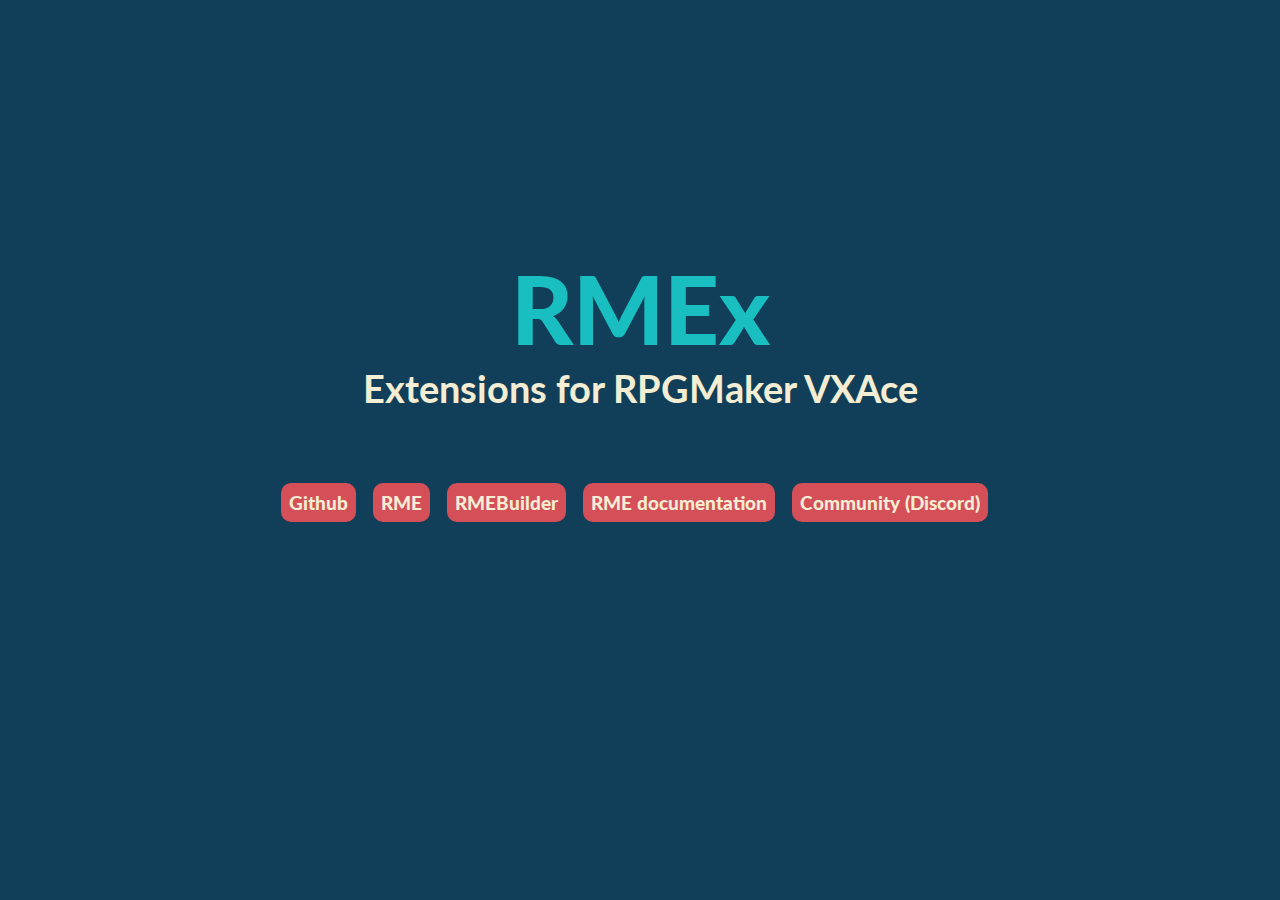
<file: index.html>
<!DOCTYPE html>
<html>
  <head>
    <meta charset="utf-8" />
    <link href='https://fonts.googleapis.com/css?family=Lato:400,700,900,400italic,700italic,900italic&subset=latin,latin-ext' rel='stylesheet' type='text/css'>
    <link rel="stylesheet" href="style.css" />
    <title>RMEx</title>
  </head>
  <body>
    <div class="container">
      <div>
        <h1>RMEx</h1>
        <h2>Extensions for RPGMaker VXAce</h2>
        <ul>
          <li><a href="https://github.com/RMEx">Github</a></li>
          <!--<li><a href="https://www.youtube.com/c/RMEx">Youtube</a></li>-->
          <li><a href="https://github.com/RMEx/RME/wiki">RME</a></li>
          <li><a href="RMEBuilder/">RMEBuilder</a></li>
          <li><a href="RMEDoc/">RME documentation</a></li>
          <li><a href="https://discord.gg/yRUZcdQ">Community (Discord)</a></li>
        </ul>
      </div>
    </div>
  </body>
</html>
</file>
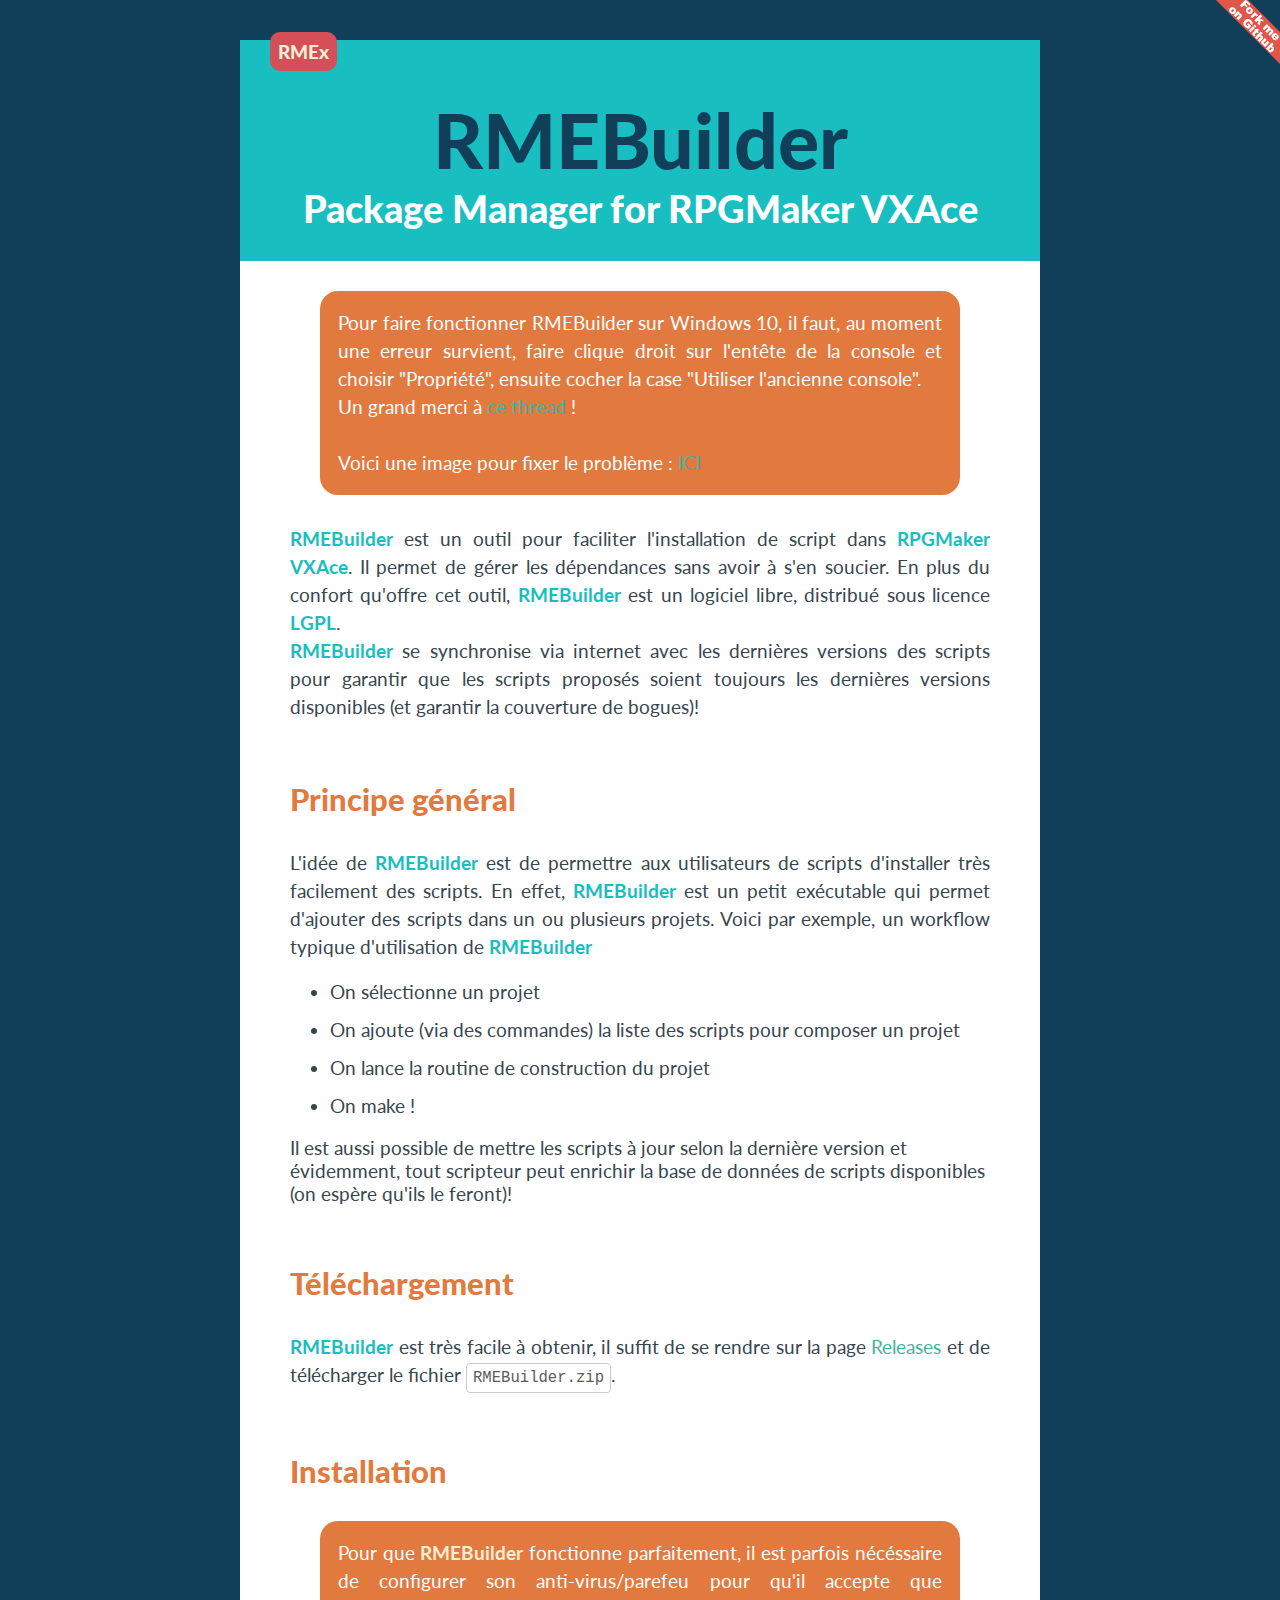
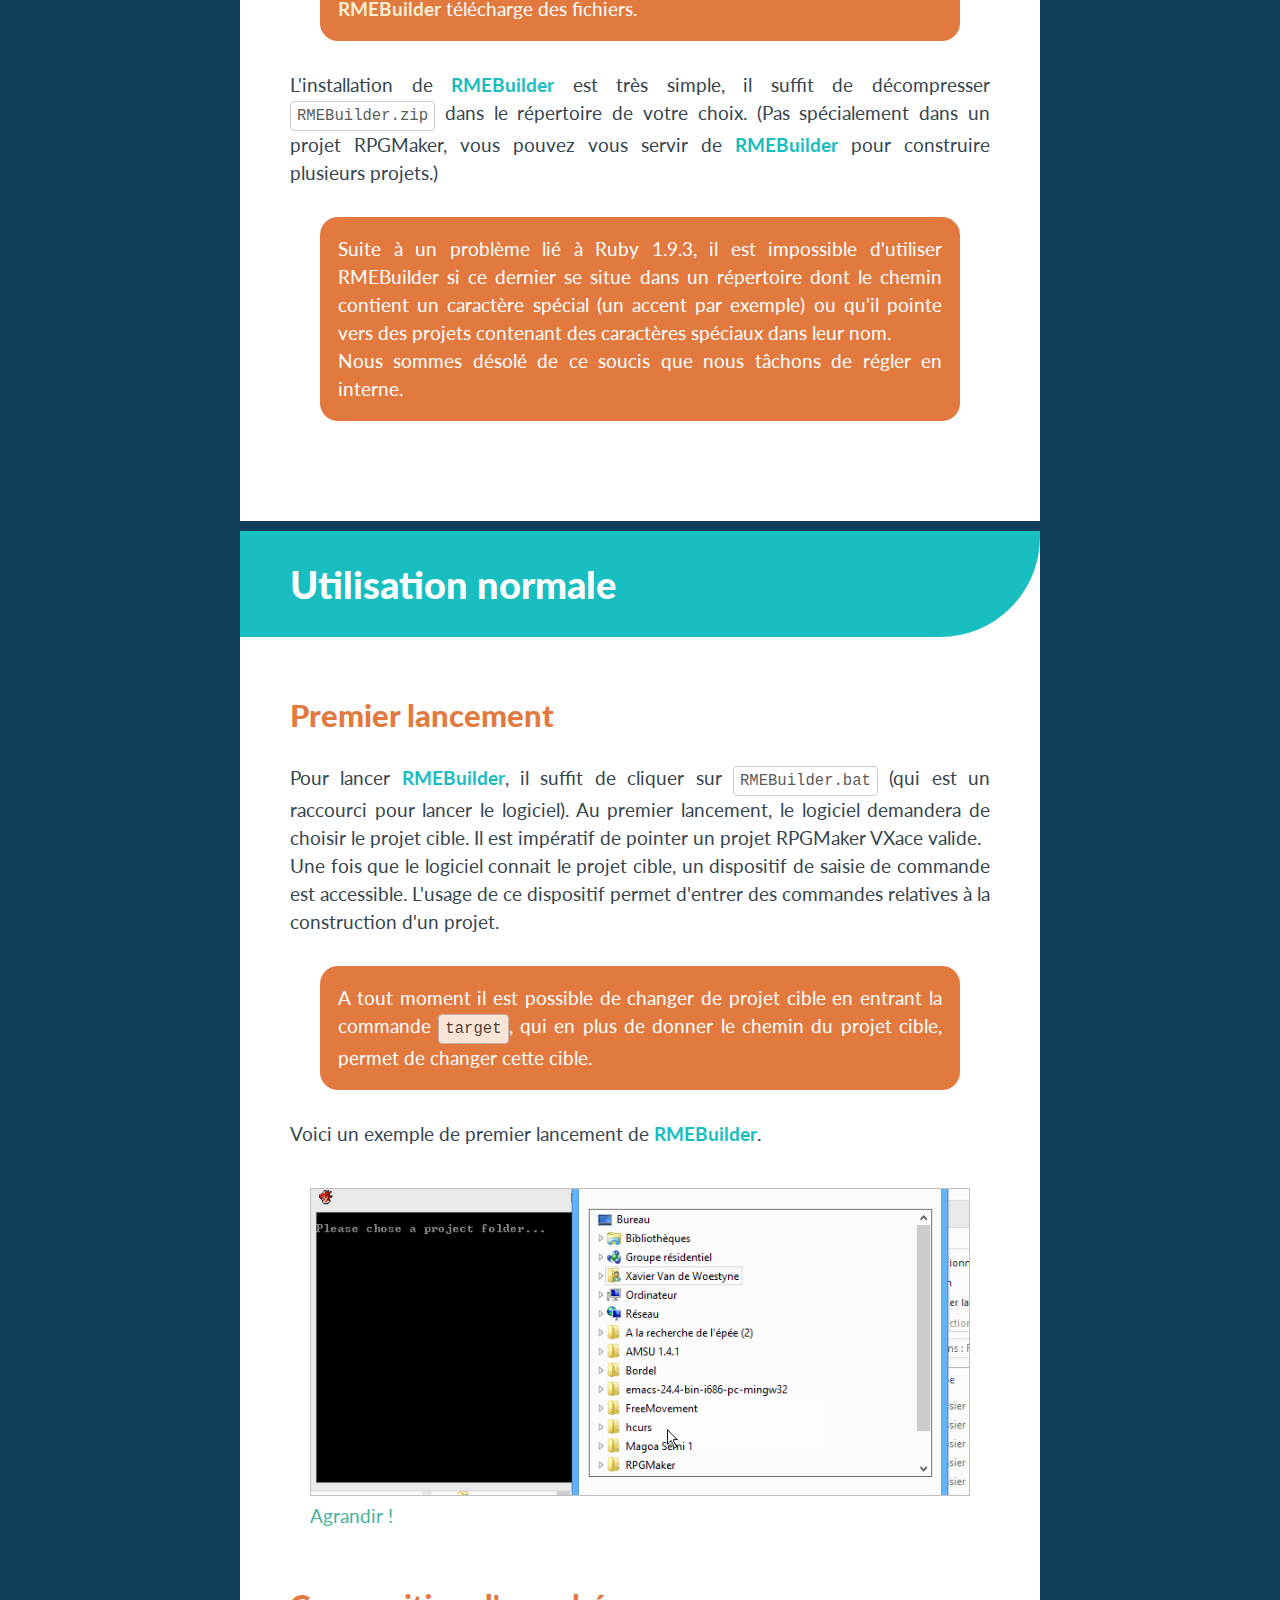
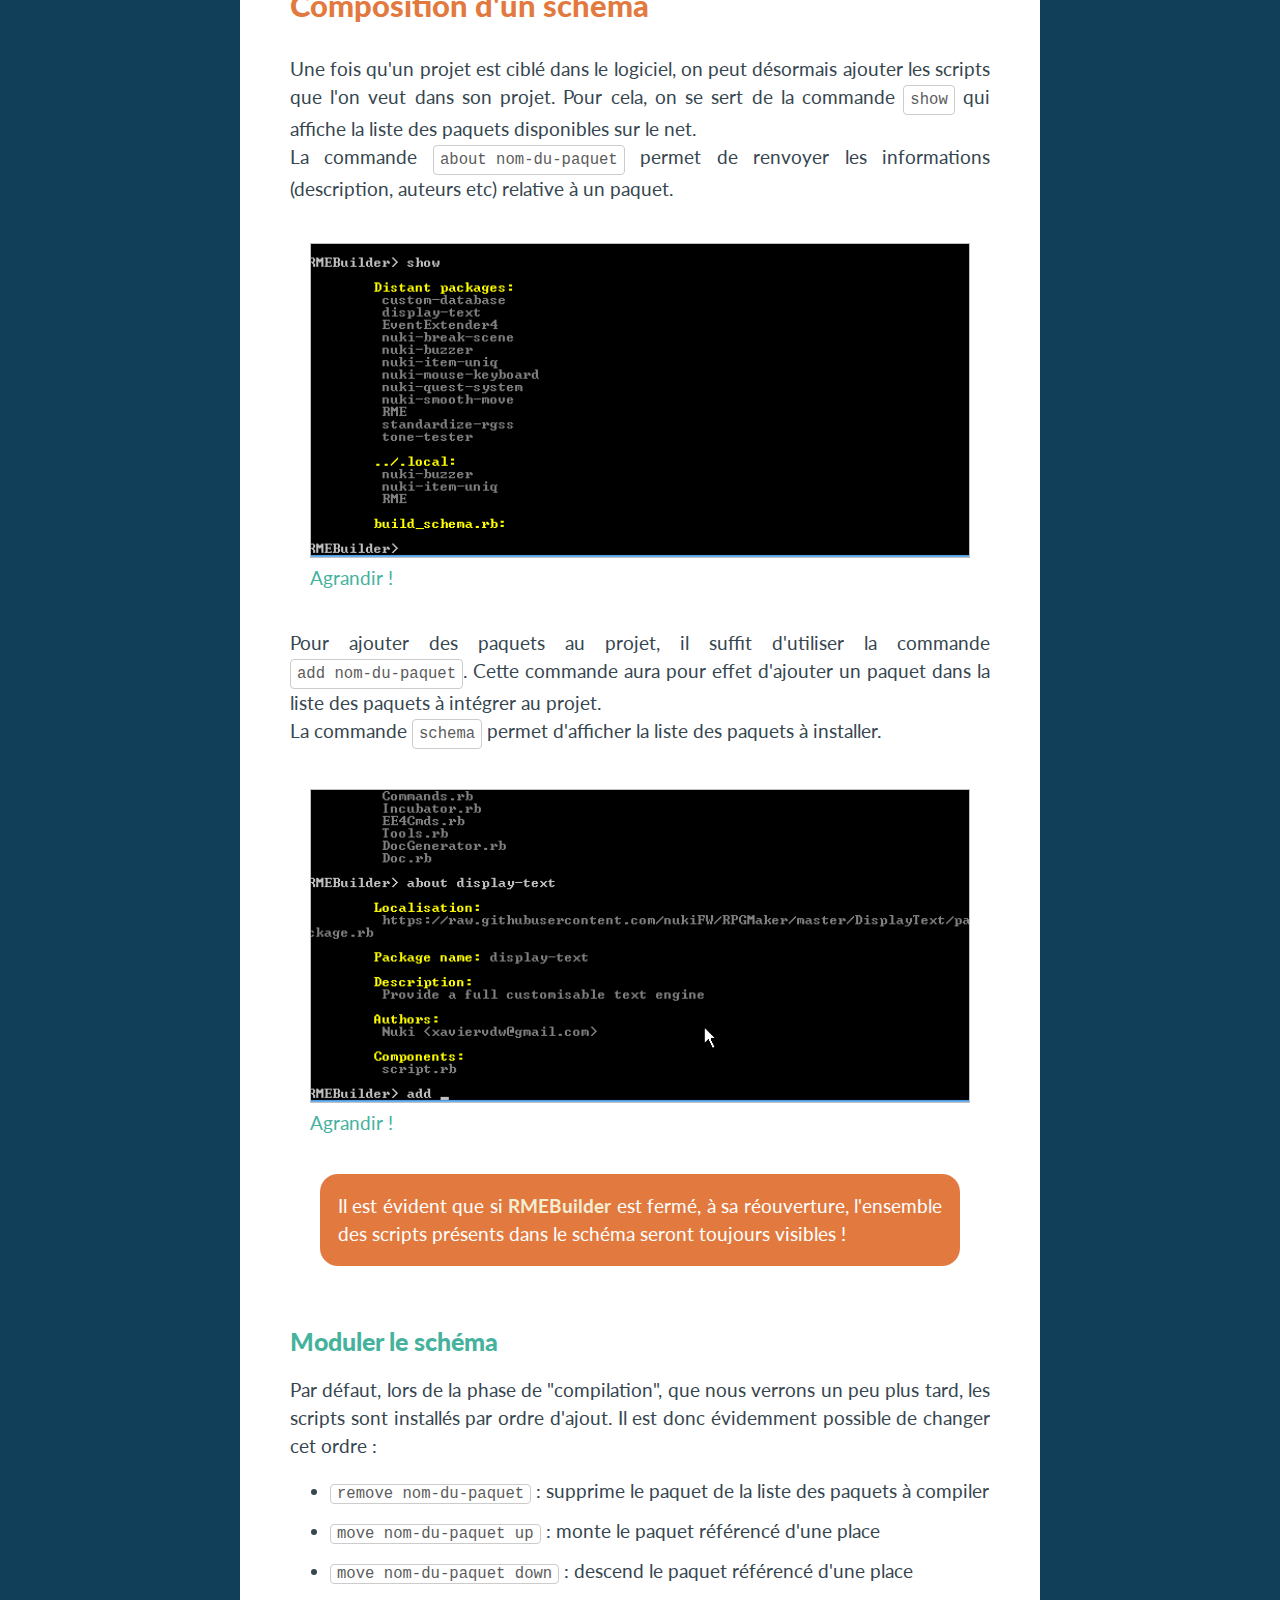
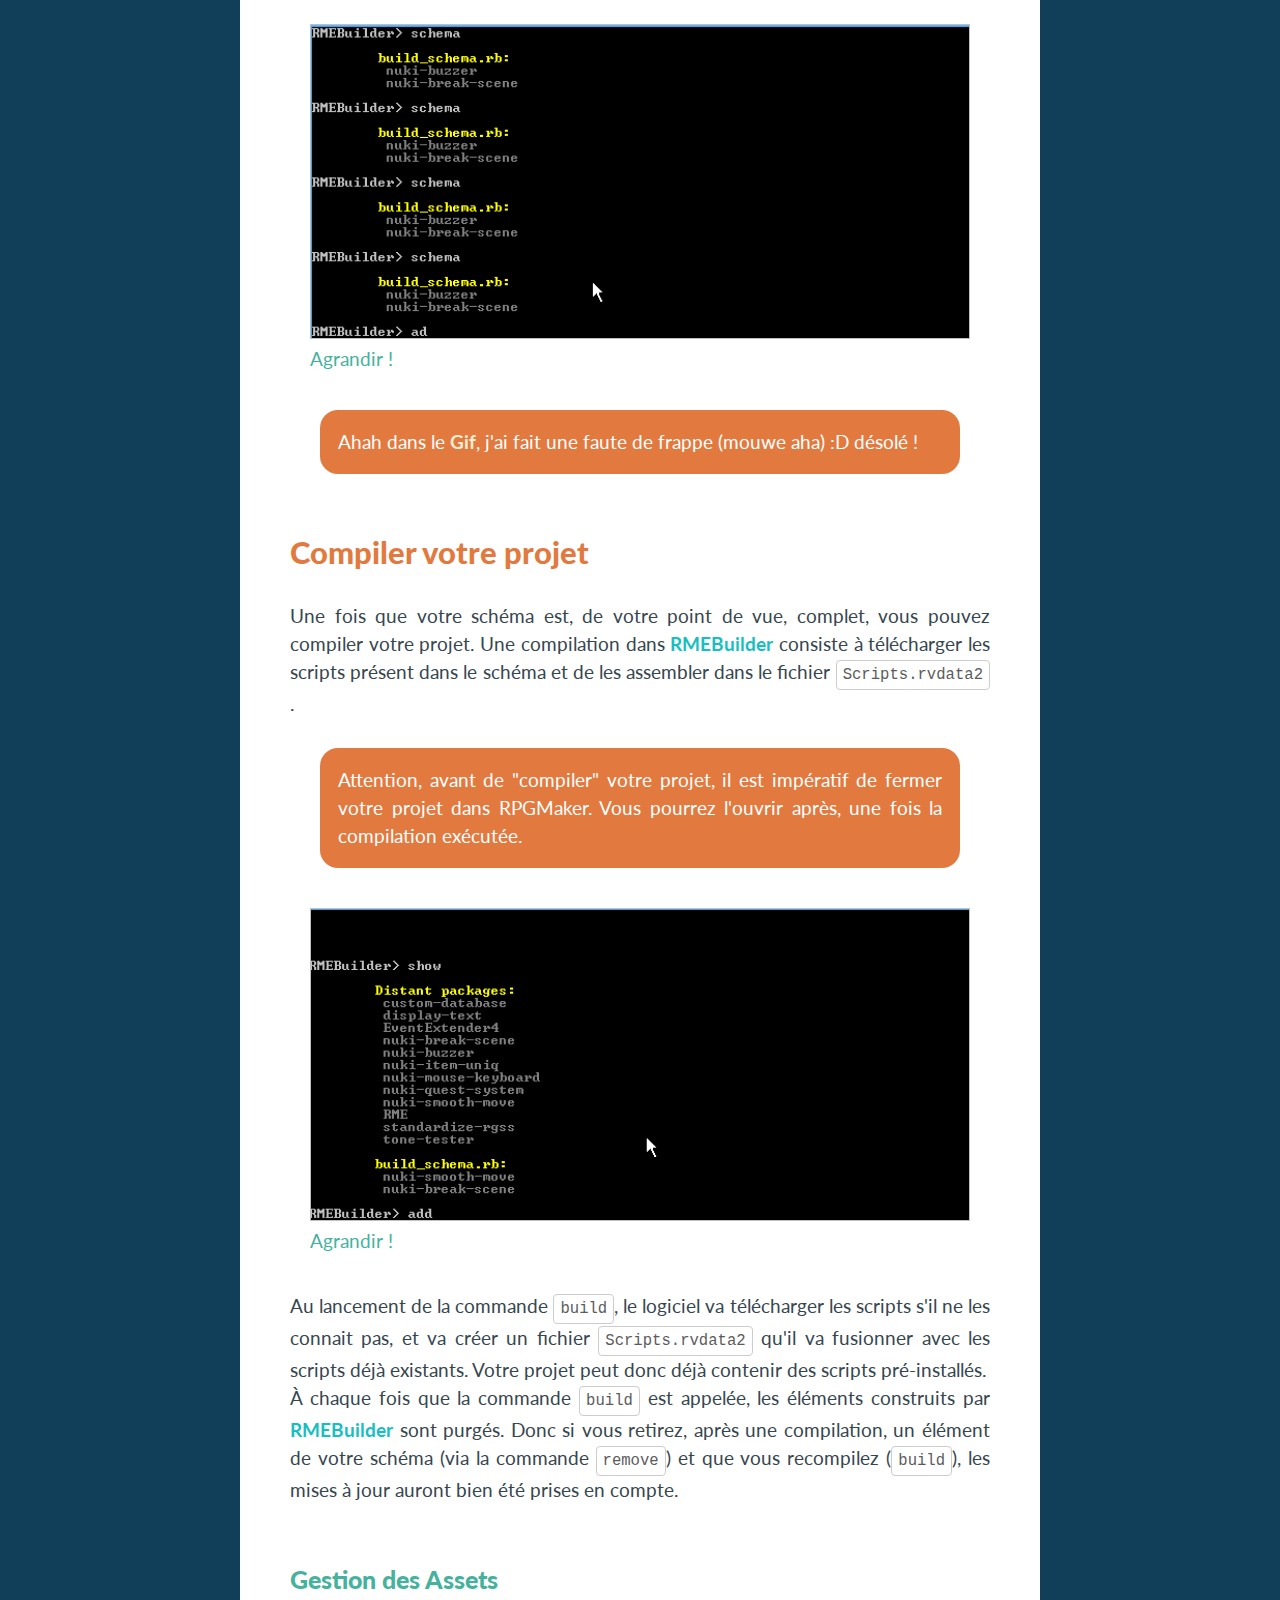
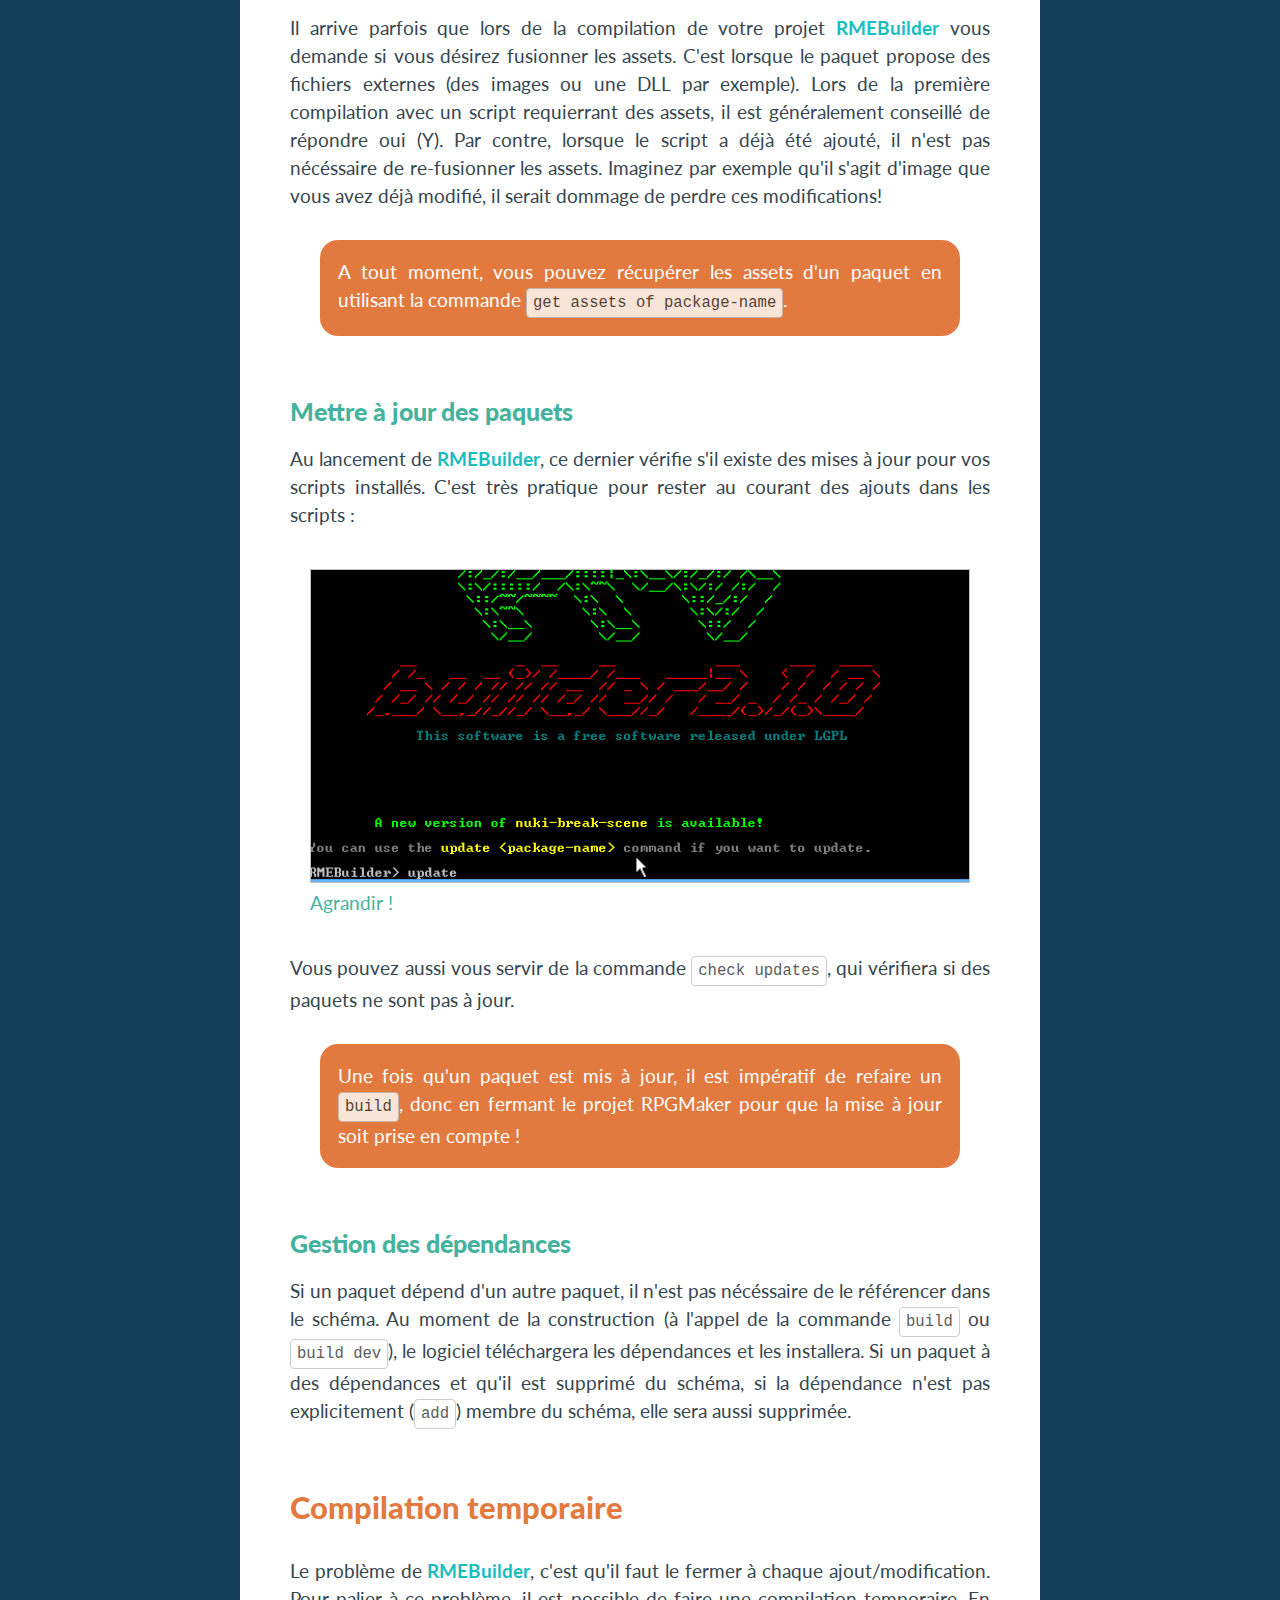
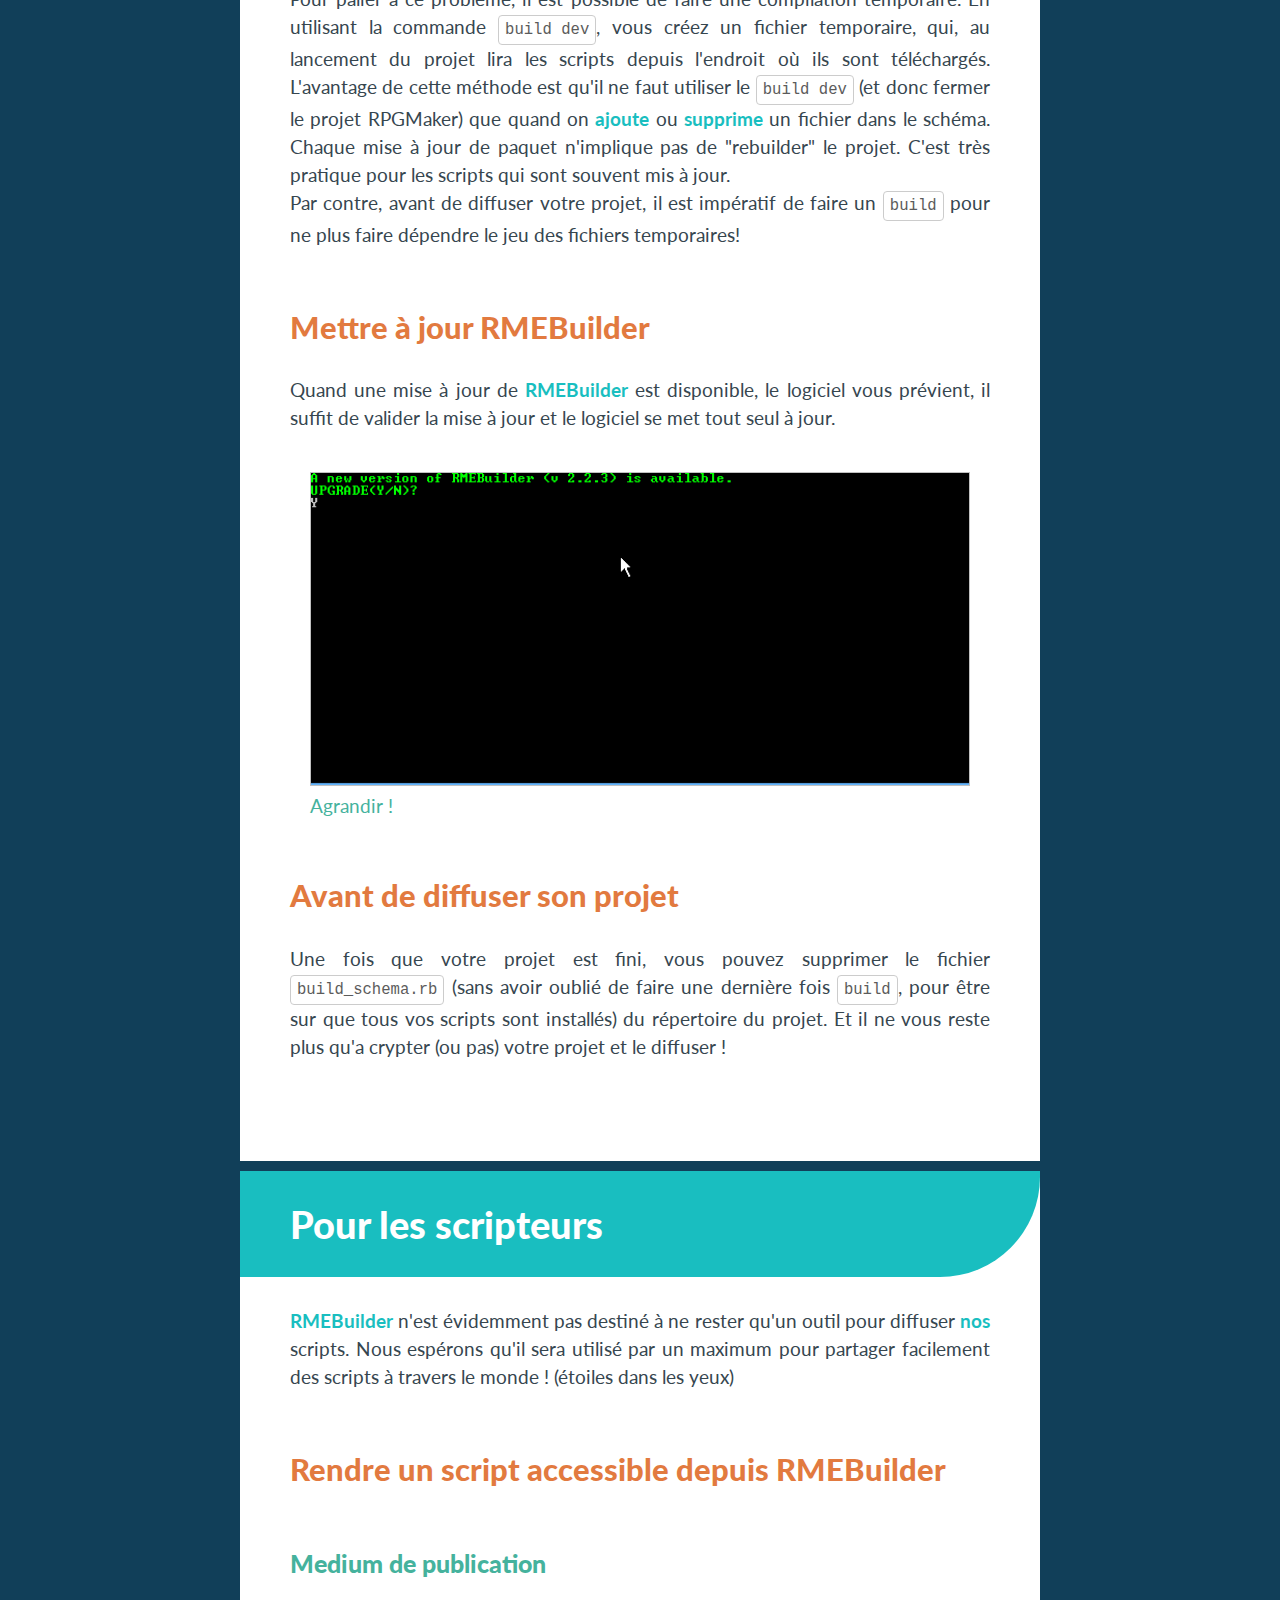
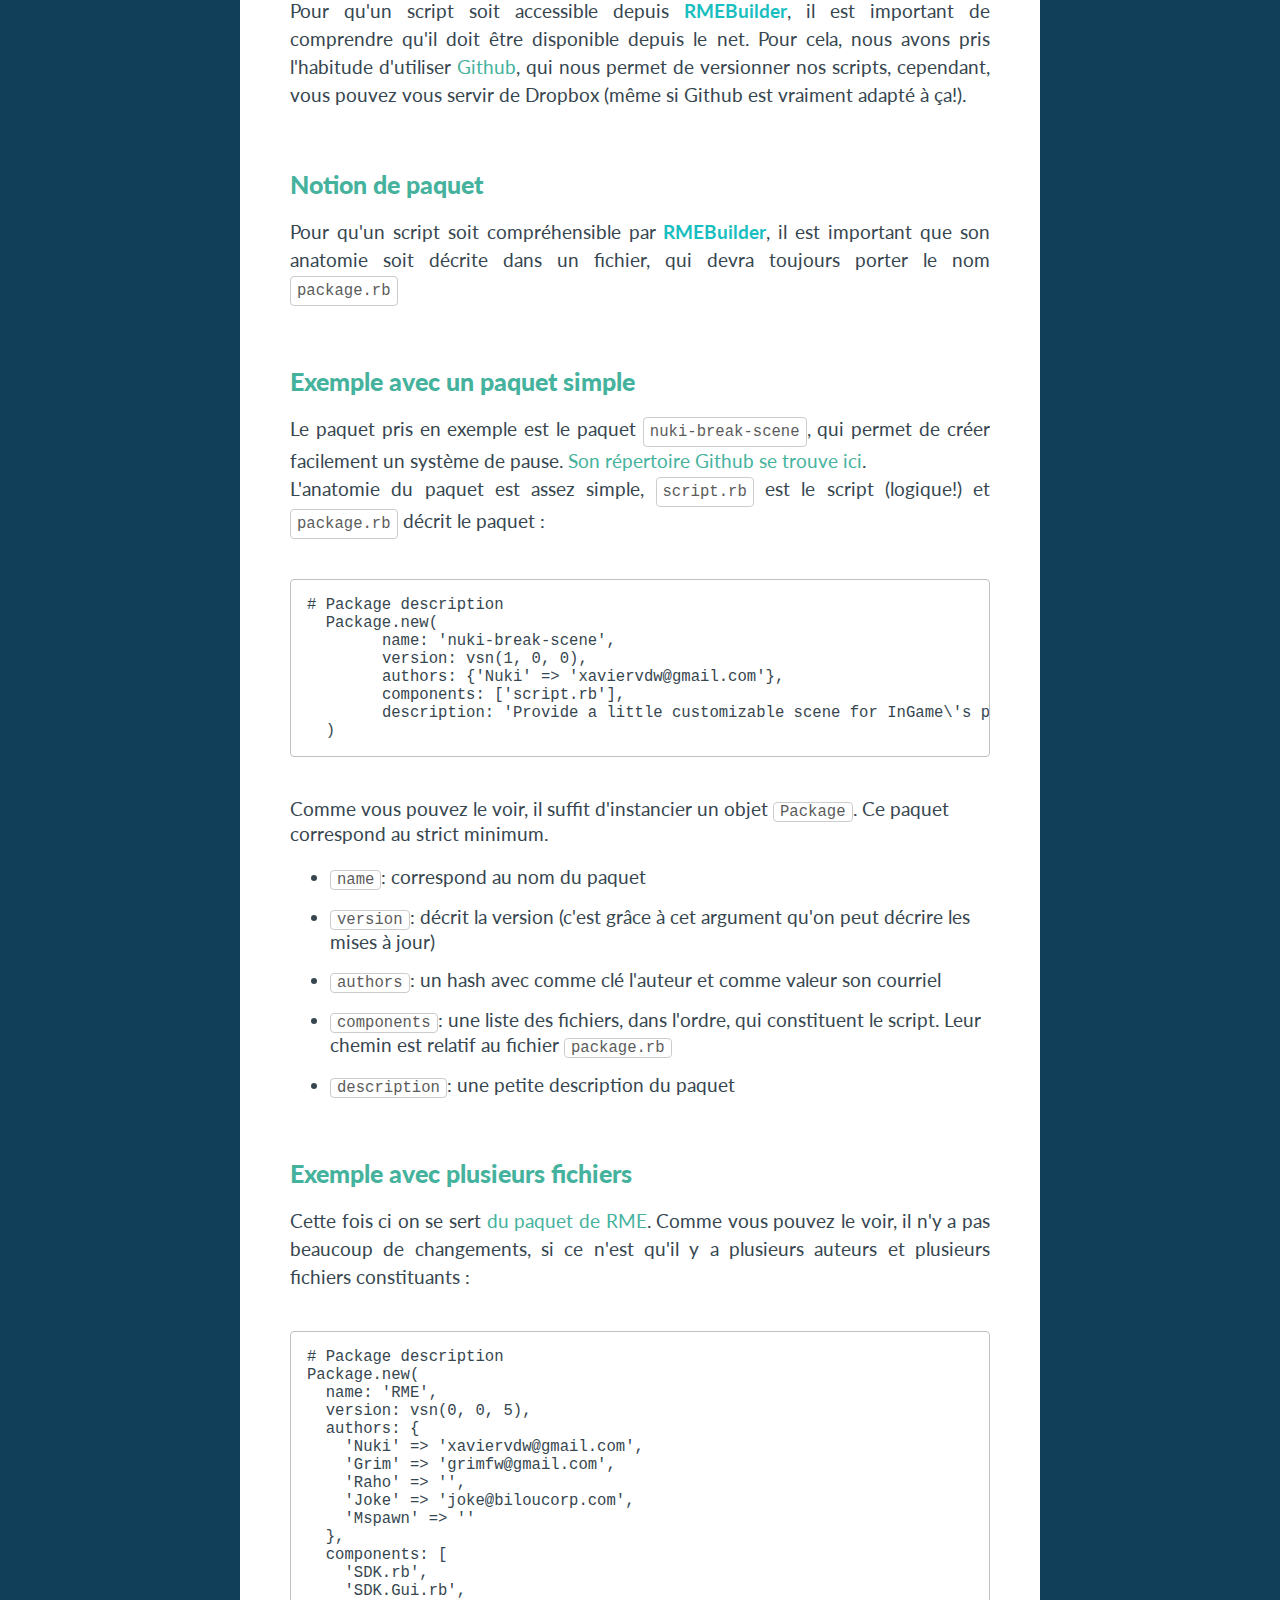
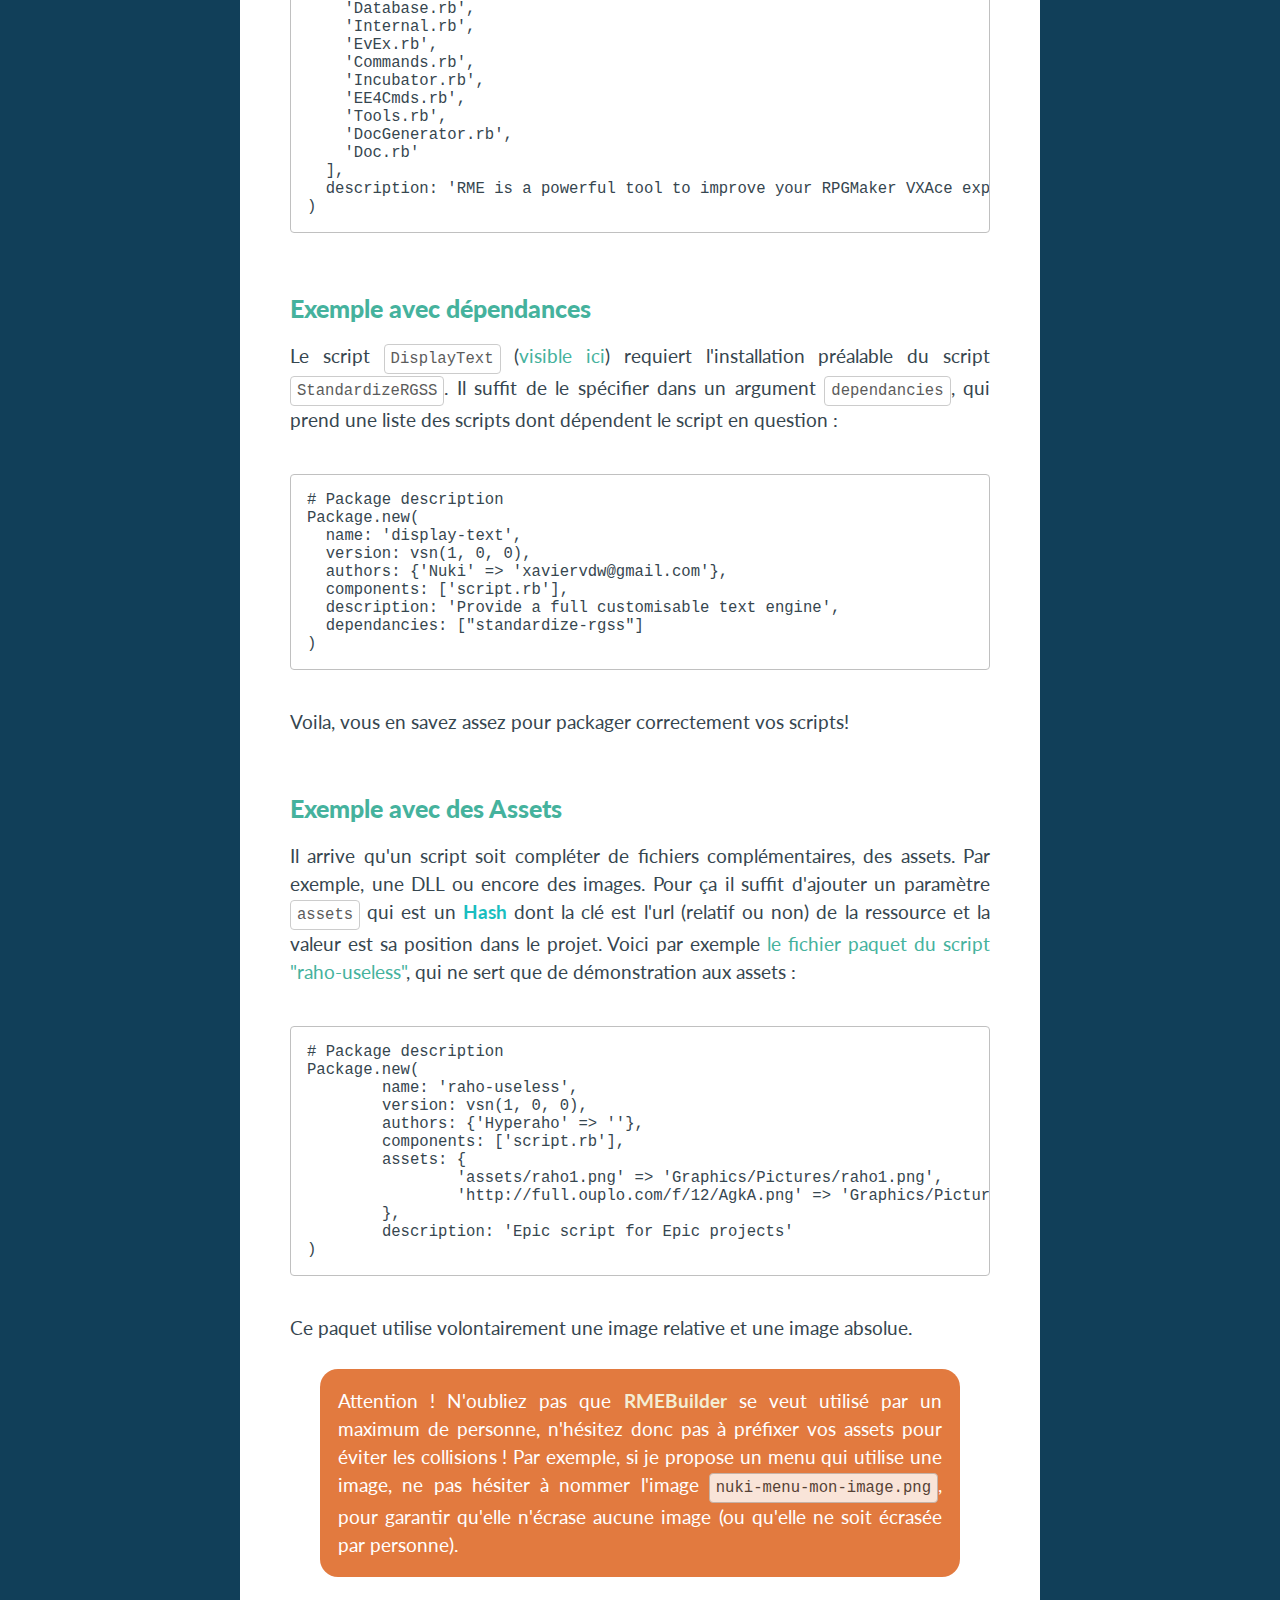
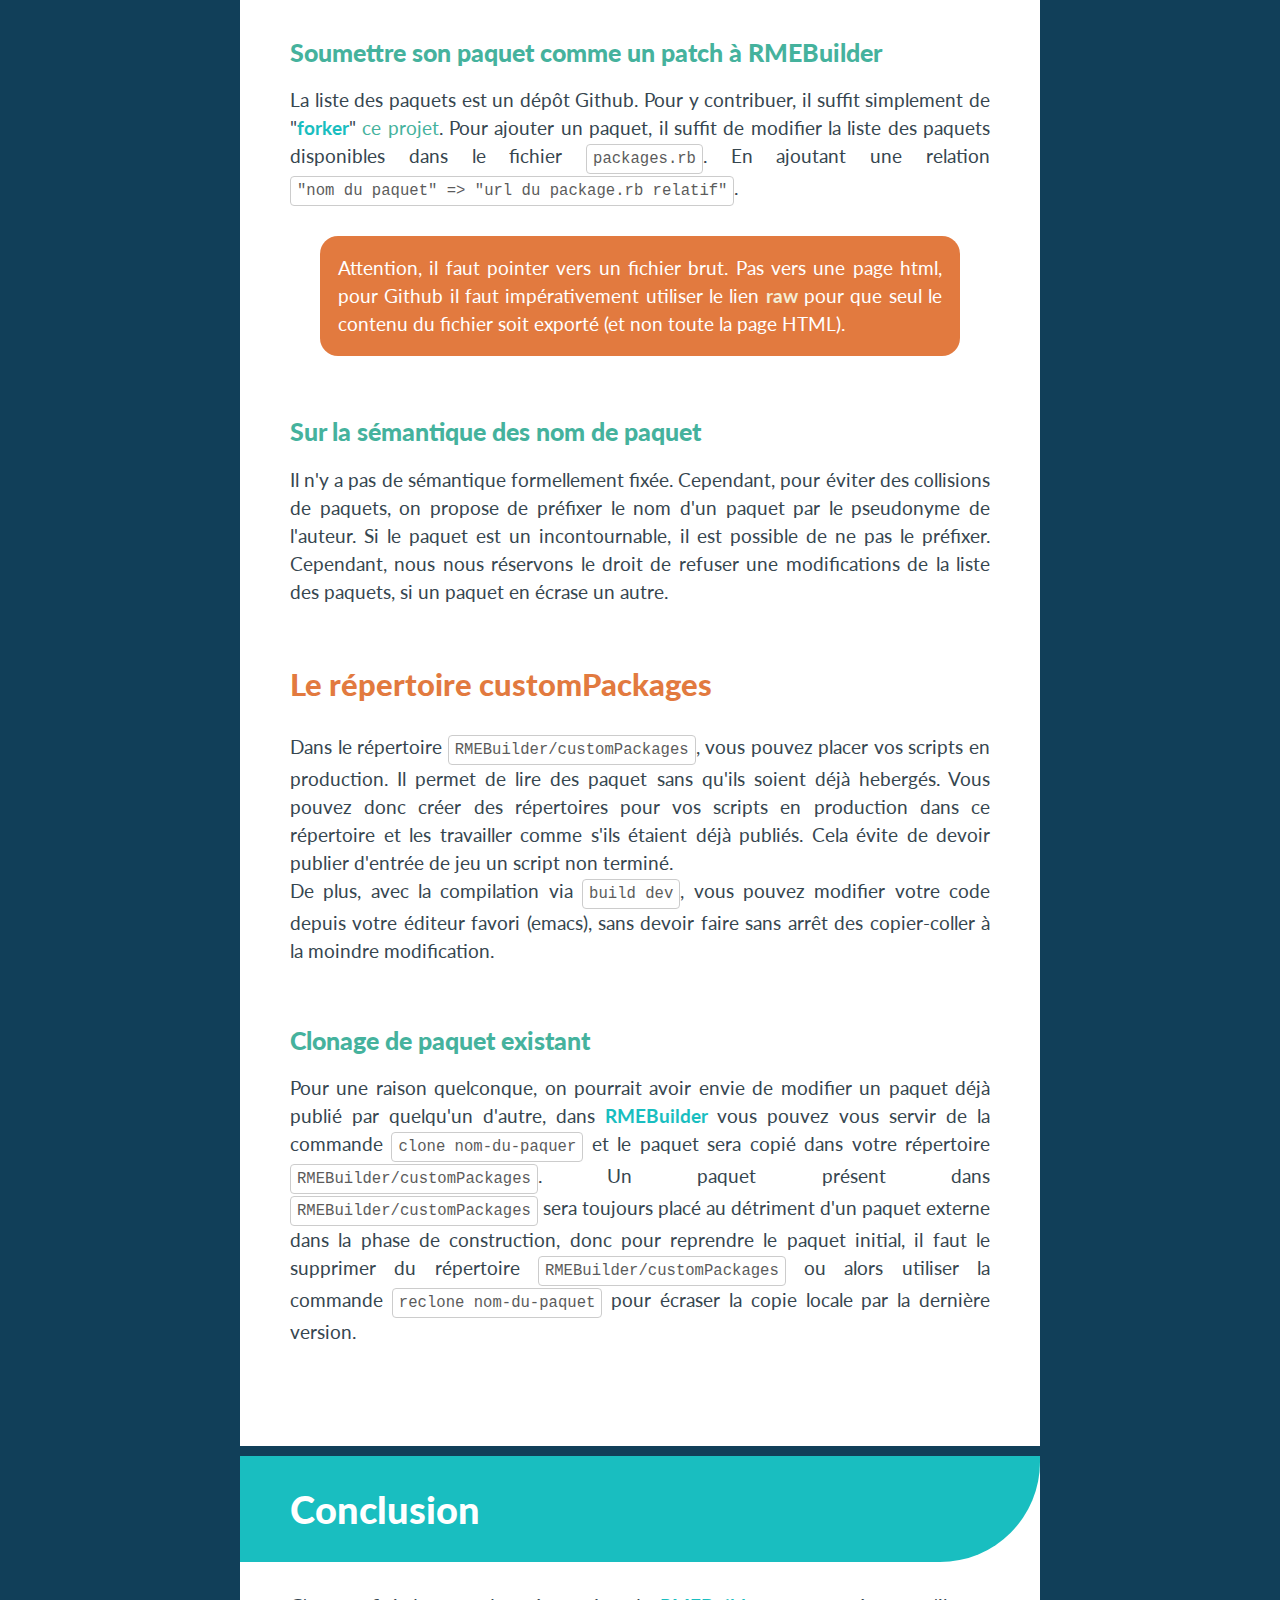
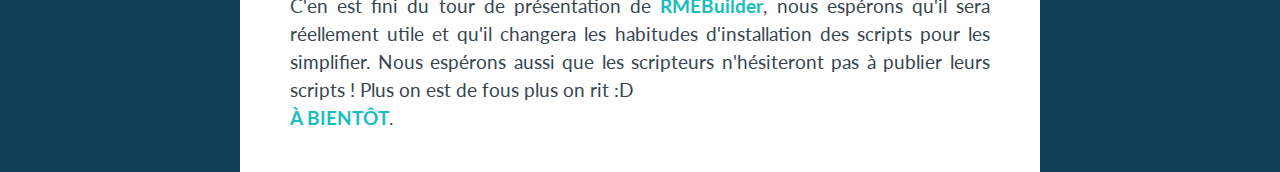
<file: RMEBuilder/index.html>
<!DOCTYPE html>
<html>
    <head>
        <meta charset="utf-8" />
        <link href='https://fonts.googleapis.com/css?family=Lato:400,700,900,400italic,700italic,900italic&subset=latin,latin-ext' rel='stylesheet' type='text/css'>
        <link rel="stylesheet" href="../style.css" />
        <title>RMEBuilder</title>
    </head>

    <body>
        <div class="content">
          <div class="title-container">
            <a href="../">RMEx</a>
            <h1>RMEBuilder</h1>
            <h2>Package Manager for RPGMaker VXAce</h2>
          </div>
          <p class="alert">
            Pour faire fonctionner RMEBuilder sur Windows 10,
            il faut, au moment une erreur survient, faire clique droit sur l'entête de la console
            et choisir "Propriété", ensuite cocher la case "Utiliser l'ancienne console".
            <br/>
            Un grand merci à <a href="https://stackoverflow.com/questions/33873205/install-rhc-client-tools-openshift-on-windows-10/34546532#34546532">ce thread</a> !

            <br /><br />
            Voici une image pour fixer le problème : <a href="images/fix.gif">ICI</a>
          </p>
          <p>
            <strong>RMEBuilder</strong> est un outil pour
            faciliter l'installation de script
            dans <strong>RPGMaker VXAce</strong>.
            Il permet de gérer les dépendances sans avoir à
            s'en soucier. En plus du confort qu'offre cet
            outil, <strong>RMEBuilder</strong> est un
            logiciel libre, distribué sous licence
            <strong>LGPL</strong>.<br />
            <strong>RMEBuilder</strong> se synchronise via
            internet avec les dernières versions des scripts
            pour garantir que les scripts proposés soient
            toujours les dernières versions disponibles (et garantir la
            couverture de bogues)!
          </p>
          <h3>Principe général</h3>
          <p>
            L'idée de <strong>RMEBuilder</strong> est de permettre
            aux utilisateurs de scripts d'installer très facilement
            des scripts. En effet, <strong>RMEBuilder</strong> est un petit
            exécutable qui permet d'ajouter des scripts dans un ou plusieurs
            projets. Voici par exemple, un workflow typique d'utilisation
            de <strong>RMEBuilder</strong>
            <ul>
              <li>On sélectionne un projet</li>
              <li>On ajoute (via des commandes) la liste des scripts pour composer un projet</li>
              <li>On lance la routine de construction du projet</li>
              <li>On make !</li>
            </ul>
            Il est aussi possible de mettre les scripts à jour selon
            la dernière version et évidemment, tout scripteur peut enrichir
            la base de données de scripts disponibles (on espère qu'ils le feront)!
          </p>
          <h3>Téléchargement</h3>
          <p>
            <strong>RMEBuilder</strong> est très facile
            à obtenir, il suffit de se rendre sur la page
            <a href="https://github.com/RMEx/RMEBuilder/releases/latest">Releases</a>
            et de télécharger le fichier <code class="inline-code">RMEBuilder.zip</code>.
          </p>

          <h3>Installation</h3>
          <p class="alert">
            Pour que <strong>RMEBuilder</strong> fonctionne
            parfaitement, il est parfois nécéssaire de configurer
            son anti-virus/parefeu pour qu'il accepte que <strong>RMEBuilder</strong>
            télécharge des fichiers.
          </p>
          <p>
            L'installation de <strong>RMEBuilder</strong> est très simple,
            il suffit de décompresser <code class="inline-code">RMEBuilder.zip</code> dans le
            répertoire de votre choix. (Pas spécialement dans un projet RPGMaker,
            vous pouvez vous servir de <strong>RMEBuilder</strong> pour construire
            plusieurs projets.)
          </p>

          <p class="alert">
            Suite à un problème lié à Ruby 1.9.3, il est impossible d'utiliser RMEBuilder
            si ce dernier se situe dans un répertoire dont le chemin contient un caractère
            spécial (un accent par exemple) ou qu'il pointe vers des projets contenant des
            caractères spéciaux dans leur nom. <br />
            Nous sommes désolé de ce soucis que nous tâchons de régler en interne.
          </p>

          <h2>Utilisation normale</h2>

          <h3>Premier lancement</h3>
          <p>
            Pour lancer <strong>RMEBuilder</strong>, il suffit de cliquer sur
            <code class="inline-code">RMEBuilder.bat</code> (qui est un raccourci pour lancer le logiciel).
            Au premier lancement, le logiciel demandera de choisir le projet cible.
            Il est impératif de pointer un projet RPGMaker VXace valide.<br />
            Une fois que le logiciel connait le projet cible, un dispositif de saisie
            de commande est accessible. L'usage de ce dispositif permet d'entrer des
            commandes relatives à la construction d'un projet.
          </p>
          <p class="alert">
            A tout moment il est possible de changer de projet cible en entrant la commande
            <code class="inline-code">target</code>, qui en plus de donner le chemin du projet cible, permet
            de changer cette cible.
          </p>
          <p>
            Voici un exemple de premier lancement de <strong>RMEBuilder</strong>.
          </p>
          <a class="image" href="images/1.gif"><img src="images/1.gif" alt="launch RME!"/>
          Agrandir !</a>

          <h3>Composition d'un schéma</h3>
          <p>
            Une fois qu'un projet est ciblé dans le logiciel, on peut désormais ajouter les
            scripts que l'on veut dans son projet. Pour cela, on se sert de la commande
            <code class="inline-code">show</code> qui affiche la liste des paquets disponibles sur le net.
            <br />
            La commande <code class="inline-code">about nom-du-paquet</code> permet de renvoyer les informations
            (description, auteurs etc) relative à un paquet.
          </p>
          <a class="image" href="images/2.gif"><img src="images/2.gif" alt="launch RME!"/>
          Agrandir !</a>

          <p>
            Pour ajouter des paquets au projet, il suffit d'utiliser la commande
            <code class="inline-code">add nom-du-paquet</code>. Cette commande aura pour effet d'ajouter un paquet
            dans la liste des paquets à intégrer au projet.<br />
            La commande <code class="inline-code">schema</code> permet d'afficher la liste des paquets à installer.
          </p>

          <a class="image" href="images/3.gif"><img src="images/3.gif" alt="launch RME!"/>
          Agrandir !</a>

          <p class="alert">
            Il est évident que si <strong>RMEBuilder</strong> est fermé, à sa réouverture,
            l'ensemble des scripts présents dans le schéma seront toujours visibles !
          </p>

          <h4>Moduler le schéma</h4>
          <p>
            Par défaut, lors de la phase de "compilation", que nous verrons un peu plus tard,
            les scripts sont installés par ordre d'ajout. Il est donc évidemment possible de changer cet ordre :
            <ul>
              <li><code class="inline-code">remove nom-du-paquet</code> : supprime le paquet de la liste des paquets à compiler</li>
              <li><code class="inline-code">move nom-du-paquet up</code> : monte le paquet référencé d'une place</li>
              <li><code class="inline-code">move nom-du-paquet down</code> : descend le paquet référencé d'une place</li>
            </ul>
          </p>

          <a class="image" href="images/4.gif"><img src="images/4.gif" alt="launch RME!"/>
          Agrandir !</a>

          <p class="alert">
            Ahah dans le <strong>Gif</strong>, j'ai fait une faute de frappe (mouwe aha) :D désolé !
          </p>

          <h3>Compiler votre projet</h3>
          <p>Une fois que votre schéma est, de votre point de vue, complet, vous pouvez compiler votre projet.
          Une compilation dans <strong>RMEBuilder</strong> consiste à télécharger les scripts présent dans le schéma
          et de les assembler dans le fichier <code class="inline-code">Scripts.rvdata2</code>.</p>

          <p class="alert">
            Attention, avant de "compiler" votre projet, il est impératif de fermer votre projet
            dans RPGMaker. Vous pourrez l'ouvrir après, une fois la compilation exécutée.
          </p>

          <a class="image" href="images/5.gif"><img src="images/5.gif" alt="launch RME!"/>
          Agrandir !</a>

          <p>
            Au lancement de la commande <code class="inline-code">build</code>, le logiciel va télécharger les scripts s'il ne les connait
            pas, et va créer un fichier <code class="inline-code">Scripts.rvdata2</code> qu'il va fusionner avec les scripts déjà existants.
            Votre projet peut donc déjà contenir des scripts pré-installés. <br />
            À chaque fois que la commande <code class="inline-code">build</code> est appelée, les éléments construits par <strong>RMEBuilder</strong>
            sont purgés. Donc si vous retirez, après une compilation, un élément de votre schéma (via la commande <code class="inline-code">remove</code>)
            et que vous recompilez (<code class="inline-code">build</code>), les mises à jour auront bien été prises en compte.
          </p>

          <h4>Gestion des Assets</h4>
          <p>Il arrive parfois que lors de la compilation de votre projet <strong>RMEBuilder</strong> vous demande si vous désirez fusionner
          les assets. C'est lorsque le paquet propose des fichiers externes (des images ou une DLL par exemple). Lors de la première compilation
          avec un script requierrant des assets, il est généralement conseillé de répondre oui (Y). Par contre, lorsque le script a déjà été
          ajouté, il n'est pas nécéssaire de re-fusionner les assets. Imaginez par exemple qu'il s'agit d'image que vous avez déjà modifié, il serait
          dommage de perdre ces modifications!</p>

          <p class="alert">
            A tout moment, vous pouvez récupérer les assets d'un paquet en utilisant la commande
            <code class="inline-code">get assets of package-name</code>.
          </p>

          <h4>Mettre à jour des paquets</h4>
          <p>
            Au lancement de <strong>RMEBuilder</strong>, ce dernier vérifie s'il existe des mises à jour pour vos scripts installés.
            C'est très pratique pour rester au courant des ajouts dans les scripts :
          </p>
          <a class="image" href="images/6.gif"><img src="images/6.gif" alt="launch RME!"/>
          Agrandir !</a>

          <p>
            Vous pouvez aussi vous servir de la commande <code class="inline-code">check updates</code>, qui vérifiera si des paquets ne sont pas à jour.
          </p>

          <p class="alert">
            Une fois qu'un paquet est mis à jour, il est impératif de refaire un <code class="inline-code">build</code>, donc en fermant le projet RPGMaker
            pour que la mise à jour soit prise en compte !
          </p>

          <h4>Gestion des dépendances</h4>
          <p>Si un paquet dépend d'un autre paquet, il n'est pas nécéssaire de le référencer dans le schéma.
          Au moment de la construction (à l'appel de la commande <code class="inline-code">build</code> ou <code class="inline-code">build dev</code>), le logiciel
          téléchargera les dépendances et les installera. Si un paquet à des dépendances et qu'il est supprimé du schéma,
          si la dépendance n'est pas explicitement (<code class="inline-code">add</code>) membre du schéma, elle sera aussi supprimée.</p>

          <h3>Compilation temporaire</h3>
          <p>Le problème de <strong>RMEBuilder</strong>, c'est qu'il faut le fermer à chaque ajout/modification.
          Pour palier à ce problème, il est possible de faire une compilation temporaire. En utilisant la commande
          <code class="inline-code">build dev</code>, vous créez un fichier temporaire, qui, au lancement du projet lira les scripts depuis
          l'endroit où ils sont téléchargés. L'avantage de cette méthode est qu'il ne faut utiliser le <code class="inline-code">build dev</code> (et
          donc fermer le projet RPGMaker) que quand on <strong>ajoute</strong> ou <strong>supprime</strong> un fichier dans le schéma.
          Chaque mise à jour de paquet n'implique pas de "rebuilder" le projet. C'est très pratique pour les scripts qui sont souvent mis à jour.
          <br />
          Par contre, avant de diffuser votre projet, il est impératif de faire un <code class="inline-code">build</code> pour ne plus faire dépendre le jeu
          des fichiers temporaires!</p>

          <h3>Mettre à jour RMEBuilder</h3>
          <p>
            Quand une mise à jour de <strong>RMEBuilder</strong> est disponible, le logiciel vous prévient,
            il suffit de valider la mise à jour et le logiciel se met tout seul à jour.
          </p>

          <a class="image" href="images/maj.gif"><img src="images/maj.gif" alt="launch RME!"/>
          Agrandir !</a>

          <h3>Avant de diffuser son projet</h3>
          <p>
            Une fois que votre projet est fini, vous pouvez supprimer le fichier <code class="inline-code">build_schema.rb</code> (sans avoir oublié de faire
            une dernière fois <code class="inline-code">build</code>, pour être sur que tous vos scripts sont installés) du répertoire du projet. Et il ne vous reste
            plus qu'a crypter (ou pas) votre projet et le diffuser !
          </p>

          <h2>Pour les scripteurs</h2>
          <p>
            <strong>RMEBuilder</strong> n'est évidemment pas destiné à ne rester qu'un outil pour diffuser
            <strong>nos</strong> scripts. Nous espérons qu'il sera utilisé par un maximum pour partager facilement
            des scripts à travers le monde ! (étoiles dans les yeux)
          </p>

          <h3>Rendre un script accessible depuis RMEBuilder</h3>
          <h4>Medium de publication</h4>
          <p>
            Pour qu'un script soit accessible depuis <strong>RMEBuilder</strong>, il est important de comprendre
            qu'il doit être disponible depuis le net. Pour cela, nous avons pris l'habitude d'utiliser <a href="https://www.github.com">Github</a>,
            qui nous permet de versionner nos scripts, cependant, vous pouvez vous servir de Dropbox (même si Github est vraiment adapté à ça!).
          </p>
          <h4>Notion de paquet</h4>
          <p>
            Pour qu'un script soit compréhensible par <strong>RMEBuilder</strong>, il est important
            que son anatomie soit décrite dans un fichier, qui devra toujours porter le nom <code class="inline-code">package.rb</code>
          </p>
          <h4>Exemple avec un paquet simple</h4>
          <p>
            Le paquet pris en exemple est le paquet <code class="inline-code">nuki-break-scene</code>, qui permet de créer facilement
            un système de pause. <a href="https://github.com/nukiFW/RPGMaker/tree/master/break-scene">Son répertoire Github se trouve ici</a>.
            <br />
            L'anatomie du paquet est assez simple, <code class="inline-code">script.rb</code> est le script (logique!) et <code class="inline-code">package.rb</code> décrit
            le paquet :
<pre><code class="ruby"># Package description
  Package.new(
  	name: 'nuki-break-scene',
  	version: vsn(1, 0, 0),
  	authors: {'Nuki' => 'xaviervdw@gmail.com'},
  	components: ['script.rb'],
  	description: 'Provide a little customizable scene for InGame\'s pause',
  )
</code></pre>
            Comme vous pouvez le voir, il suffit d'instancier un objet <code class="inline-code">Package</code>.
            Ce paquet correspond au strict minimum.
            <ul>
              <li><code class="inline-code">name</code>: correspond au nom du paquet</li>
              <li><code class="inline-code">version</code>: décrit la version (c'est grâce à cet argument qu'on peut décrire les mises à jour)</li>
              <li><code class="inline-code">authors</code>: un hash avec comme clé l'auteur et comme valeur son courriel</li>
              <li><code class="inline-code">components</code>: une liste des fichiers, dans l'ordre, qui constituent le script. Leur chemin est relatif au fichier <code class="inline-code">package.rb</code></li>
              <li><code class="inline-code">description</code>: une petite description du paquet</li>
            </ul>
          </p>
          <h4>Exemple avec plusieurs fichiers</h4>
          <p>
            Cette fois ci on se sert <a href="https://github.com/RMEx/RME/tree/master/src">du paquet de RME</a>. Comme vous pouvez le voir, il n'y a pas beaucoup
            de changements, si ce n'est qu'il y a plusieurs auteurs et plusieurs fichiers constituants :
<pre><code class="ruby"># Package description
Package.new(
  name: 'RME',
  version: vsn(0, 0, 5),
  authors: {
    'Nuki' => 'xaviervdw@gmail.com',
    'Grim' => 'grimfw@gmail.com',
    'Raho' => '',
    'Joke' => 'joke@biloucorp.com',
    'Mspawn' => ''
  },
  components: [
    'SDK.rb',
    'SDK.Gui.rb',
    'Database.rb',
    'Internal.rb',
    'EvEx.rb',
    'Commands.rb',
    'Incubator.rb',
    'EE4Cmds.rb',
    'Tools.rb',
    'DocGenerator.rb',
    'Doc.rb'
  ],
  description: 'RME is a powerful tool to improve your RPGMaker VXAce experience!'
)
</code></pre>
          </p>
          <h4>Exemple avec dépendances</h4>
          <p>
            Le script <code class="inline-code">DisplayText</code>
            (<a href="https://github.com/nukiFW/RPGMaker/tree/master/DisplayText">visible ici</a>)
            requiert l'installation préalable du script <code class="inline-code">StandardizeRGSS</code>.
            Il suffit de le spécifier dans un argument <code class="inline-code">dependancies</code>, qui prend
            une liste des scripts dont dépendent le script en question :
<pre><code># Package description
Package.new(
  name: 'display-text',
  version: vsn(1, 0, 0),
  authors: {'Nuki' => 'xaviervdw@gmail.com'},
  components: ['script.rb'],
  description: 'Provide a full customisable text engine',
  dependancies: ["standardize-rgss"]
)</code></pre>
Voila, vous en savez assez pour packager correctement vos scripts!
          </p>

          <h4>Exemple avec des Assets</h4>
          <p>
            Il arrive qu'un script soit compléter de fichiers complémentaires, des assets. Par exemple, une DLL
            ou encore des images. Pour ça il suffit d'ajouter un paramètre <code class="inline-code">assets</code>
            qui est un <strong>Hash</strong> dont la clé est l'url (relatif ou non) de la ressource et la valeur est
            sa position dans le projet. Voici par exemple <a href="https://github.com/hyperaho/RPGMaker/tree/master/useless">le fichier paquet du script "raho-useless"</a>, qui ne sert que
            de démonstration aux assets :


<pre><code># Package description
Package.new(
	name: 'raho-useless',
	version: vsn(1, 0, 0),
	authors: {'Hyperaho' => ''},
	components: ['script.rb'],
	assets: {
		'assets/raho1.png' => 'Graphics/Pictures/raho1.png',
		'http://full.ouplo.com/f/12/AgkA.png' => 'Graphics/Pictures/raho2.png'
	},
	description: 'Epic script for Epic projects'
)
</code></pre>

            Ce paquet utilise volontairement une image relative et une image absolue.
          </p>

          <p class="alert">
            Attention ! N'oubliez pas que <strong>RMEBuilder</strong> se veut utilisé par un maximum
            de personne, n'hésitez donc pas à préfixer vos assets pour éviter les collisions !
            Par exemple, si je propose un menu qui utilise une image, ne pas hésiter à nommer l'image
            <code class="inline-code">nuki-menu-mon-image.png</code>, pour garantir qu'elle n'écrase aucune image
            (ou qu'elle ne soit écrasée par personne).
          </p>

          <h4>Soumettre son paquet comme un patch à RMEBuilder</h4>
          <p>
            La liste des paquets est un dépôt Github. Pour y contribuer, il suffit
            simplement de "<strong>forker</strong>" <a href="https://github.com/RMEx/RMEPackages">ce projet</a>.
            Pour ajouter un paquet, il suffit de modifier la liste des paquets disponibles dans le fichier <code class="inline-code">packages.rb</code>.
            En ajoutant une relation <code class="inline-code">"nom du paquet" => "url du package.rb relatif"</code>.
          </p>

          <p class="alert">
            Attention, il faut pointer vers un fichier brut. Pas vers une page html, pour Github
            il faut impérativement utiliser le lien <strong>raw</strong> pour que seul le contenu du fichier soit
            exporté (et non toute la page HTML).
          </p>

          <h4>Sur la sémantique des nom de paquet</h4>
          <p>
            Il n'y a pas de sémantique formellement fixée. Cependant, pour éviter des collisions de
            paquets, on propose de préfixer le nom d'un paquet par le pseudonyme de l'auteur.
            Si le paquet est un incontournable, il est possible de ne pas le préfixer. Cependant, nous nous réservons
            le droit de refuser une modifications de la liste des paquets, si un paquet en écrase un autre.
          </p>
          <h3>Le répertoire customPackages</h3>
          <p>
            Dans le répertoire <code class="inline-code">RMEBuilder/customPackages</code>, vous pouvez placer
            vos scripts en production. Il permet de lire des paquet sans qu'ils soient déjà hebergés. Vous pouvez
            donc créer des répertoires pour vos scripts en production dans ce répertoire et les travailler comme s'ils
            étaient déjà publiés. Cela évite de devoir publier d'entrée de jeu un script non terminé. <br />
            De plus, avec la compilation via <code class="inline-code">build dev</code>, vous pouvez modifier votre
            code depuis votre éditeur favori (emacs), sans devoir faire sans arrêt des copier-coller à la moindre modification.
          </p>
          <h4>Clonage de paquet existant</h4>
          <p>
            Pour une raison quelconque, on pourrait avoir envie de modifier un paquet déjà publié par quelqu'un d'autre,
            dans <strong>RMEBuilder</strong> vous pouvez vous servir de la commande <code class="inline-code">clone nom-du-paquer</code>
            et le paquet sera copié dans votre répertoire <code class="inline-code">RMEBuilder/customPackages</code>.
            Un paquet présent dans <code class="inline-code">RMEBuilder/customPackages</code> sera toujours placé au détriment
            d'un paquet externe dans la phase de construction, donc pour reprendre le paquet initial, il faut le supprimer du répertoire
            <code class="inline-code">RMEBuilder/customPackages</code> ou alors utiliser la commande <code class="inline-code">reclone nom-du-paquet</code>
            pour écraser la copie locale par la dernière version.
          </p>

          <h2>Conclusion</h2>
          <p>
          C'en est fini du tour de présentation de <strong>RMEBuilder</strong>, nous espérons qu'il sera réellement
          utile et qu'il changera les habitudes d'installation des scripts pour les simplifier. Nous espérons aussi que
          les scripteurs n'hésiteront pas à publier leurs scripts ! Plus on est de fous plus on rit :D
          <br /><strong>À BIENTÔT</strong>.</p>
        </div>
        <a class="forkme" href="https://github.com/RMEx/RMEBuilder"></a>
	<!-- RATATATATA truand 2 la lère-ga -->
    </body>
</html>
</file>
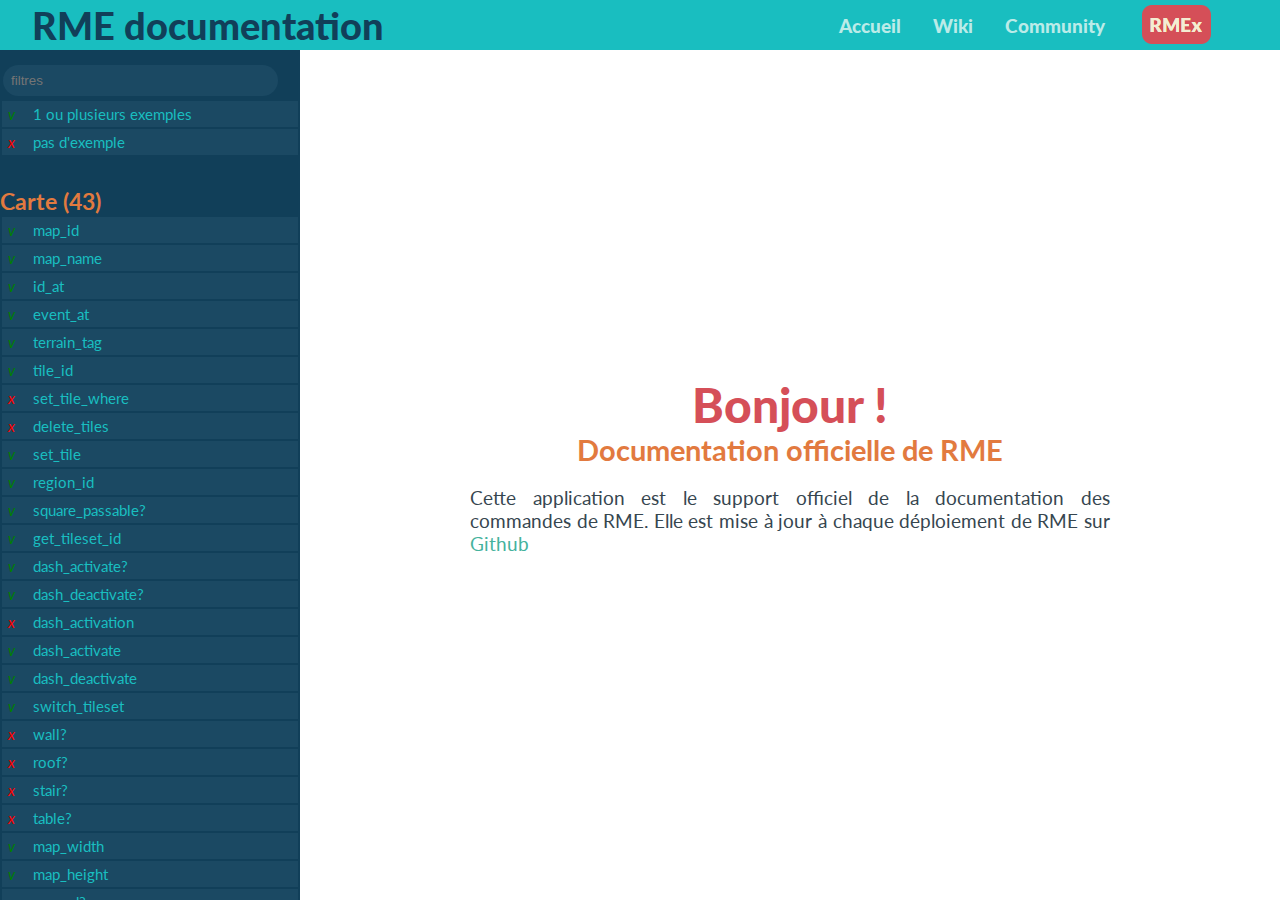
<file: RMEDoc/index.html>
<!DOCTYPE html>
<html>
  <head>
    <meta charset="utf-8" />
    <title>RME: Documentation officielle</title>
    <link href='https://fonts.googleapis.com/css?family=Lato:400,700,900,400italic,700italic,900italic&subset=latin,latin-ext' rel='stylesheet' type='text/css'>
    <link rel="stylesheet" href="../css/font-awesome.min.css">
    <link rel="stylesheet" href="style.css" />
    <script src="https://ajax.googleapis.com/ajax/libs/jquery/1.11.3/jquery.min.js"></script>
        <script src="stick.js"></script>
  </head>
  <body>

    <div id="top-pan">
      <h1>RME documentation</h1>
      <div id="nav">
        <a href="index.html">Accueil</a>
        <a href="https://github.com/RMEx/RME/wiki">Wiki</a>
        <a href="http://rmex.forumactif.org">Community</a>
        <a href="../"><img src="../images/rmex-shortcut.png"></a>
      </div>
    </div>


    <div id="left-pan">

    <div id="left-pan-filter">
      <input type="text" id="filters" placeholder="filtres">
    </div>

       <ul class="legend">
         <li>
           <span class="cmd_has_sample"></span> 1 ou plusieurs exemples
         </li><li>
           <span class="cmd_has_no_sample"></span> pas d'exemple
         </li>
       </ul>

      <div id="left-pan-content"></div>
    </div>

    <div id="right-pan">
      <div id="intro">
        <div id="loading-ef">
          <h1>Chargement</h1>
        </div>
        <div id="intro-ef" style="display:none">
          <h1>Bonjour !</h1>
          <h2>Documentation officielle de RME</h2>
          <p>
            Cette application est le support officiel de la documentation
            des commandes de RME. Elle est mise à jour à chaque déploiement
            de RME sur <a href="http://github.com/RMEx/RME">Github</a>
          </p>
        </div>
      </div>


      <div class="aCommand">
        <span class="categoryName">Zones virtuelles</span> &rarr;
        <span class="cmdName">create_rect_area</span>
        <h1>create_rect_area(a, b, c, ?d)</h1>
        <p class="desc">
          Askdqksld qsmkdmlsqkmld sq dqks mld kqmlsdsq lsqkdmlsqkdksq dl
          Askdqksld qsmkdmlsqkmld sq dqks mld kqmlsdsq
          Askdqksld qsmkdmlsqkmld sq dqks mld kqmlsdsq
        </p>
        <h2>Arguments</h2>
          <table class="args">
            <tr>
              <td class="title">Argument</td>
              <td class="title">Description</td>
              <td class="title">Type</td>
              <td class="title">Libre?</td>
              <td class="title">Valeur</td>
            </tr>
            <tr>
              <td>a</td>
              <td>Une valeur de A quelconque</td>
              <td><code>:Fixnum</code></td>
              <td class="center"><input id="polymorph" type="checkbox"></td>
              <td><input class="arginput" type="text" placeholder="valeur à attribuer"></td>
            </tr>
            <tr>
              <td>b</td>
              <td>Une valeur de B quelconque</td>
              <td><code>:Fixnum</code></td>
              <td class="center"><input id="polymorph" type="checkbox"></td>
              <td><input class="arginput" type="text" placeholder="valeur à attribuer"></td>
            </tr>
            <tr>
              <td>c</td>
              <td>Une valeur de C quelconque</td>
              <td><code>:String</code></td>
              <td class="center"><input id="polymorph" type="checkbox"></td>
              <td><input class="arginput" type="text" placeholder="valeur à attribuer"></td>
            </tr>

            <tr>
              <td>?d</td>
              <td>Une valeur de A quelconque</td>
              <td><code>:Fixnum</code></td>
              <td class="center"><input id="polymorph" type="checkbox"></td>
              <td><input class="arginput" type="text" placeholder="valeur à attribuer"></td>
            </tr>
            <tr>
              <td class="title">Générer dans</td>
              <td><input class="arginput" type="text" placeholder="Variable dans laquelle générer la commande"></td>
            </tr>
          </table>

          <input id="buildCmd" type="button" value="Generer la commande">
          <input id="cleanCmd" type="button" value="Nettoyer la commande">

        </div>
      </div>

    </div>

    <script type="text/javascript" src="doc.js"></script>
    <script type="text/javascript" src="RDOC.js"></script>
  </body>
</html>
</file>
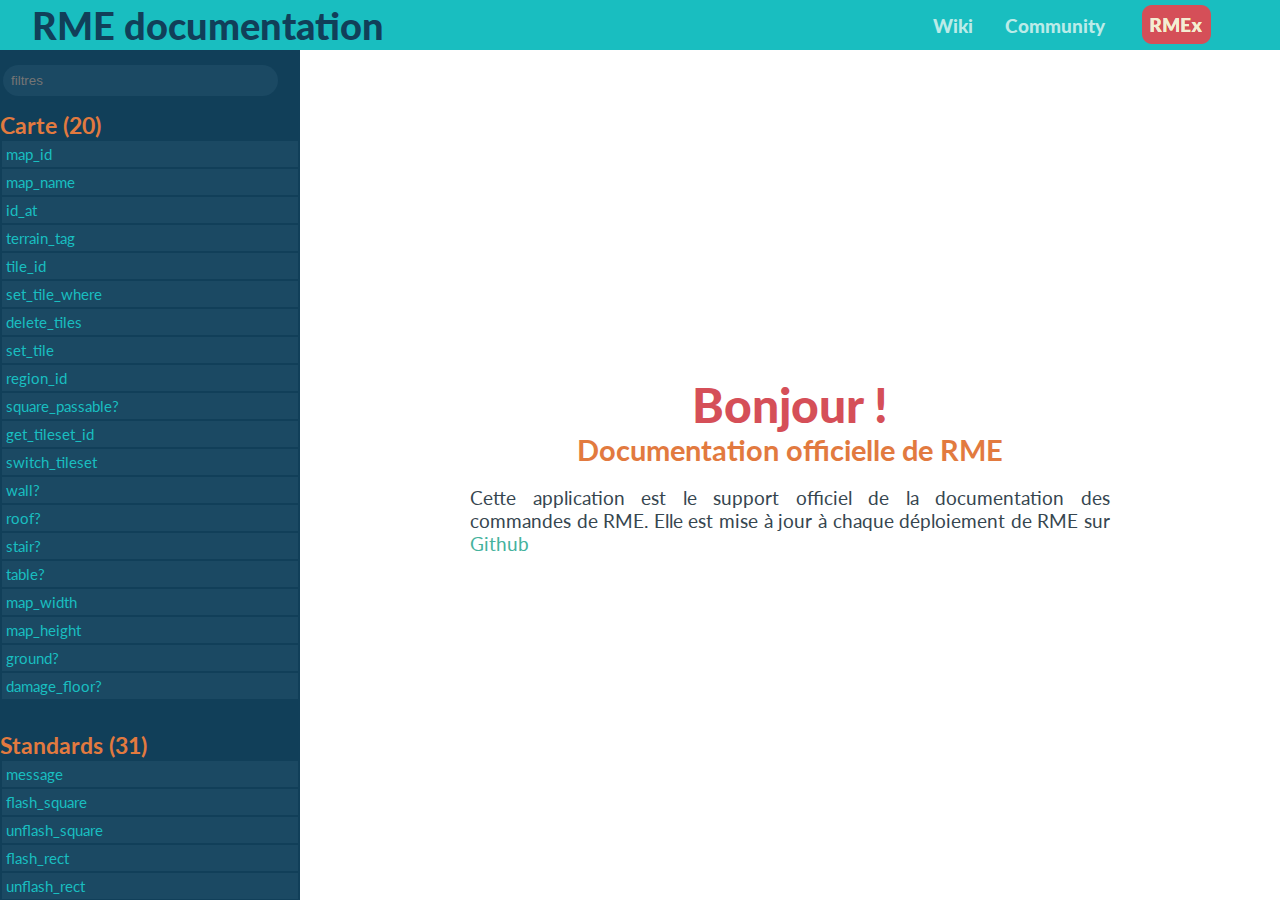
<file: RMEDocLOL/index.html>
<!DOCTYPE html>
<html>
  <head>
    <meta charset="utf-8" />
    <title>RME: Documentation officielle</title>
    <link href='http://fonts.googleapis.com/css?family=Lato:400,700,900,400italic,700italic,900italic&subset=latin,latin-ext' rel='stylesheet' type='text/css'>
    <link rel="stylesheet" href="style.css" />
    <script src="http://ajax.googleapis.com/ajax/libs/jquery/1.11.3/jquery.min.js"></script>
        <script src="stick.js"></script>
  </head>
  <body>

    <div id="top-pan">
      <h1>RME documentation</h1>
      <div id="nav">
        <a href="https://github.com/RMEx/RME/wiki">Wiki</a>
        <a href="http://rmex.forumactif.org">Community</a>
        <a href="../"><img src="../images/rmex-shortcut.png"></a>
      </div>
    </div>


    <div id="left-pan">

    <div id="left-pan-filter">
      <input type="text" id="filters" placeholder="filtres">
    </div>

      <div id="left-pan-content"></div>
    </div>

    <div id="right-pan">
      <div id="intro">
        <div id="loading-ef">
          <h1>Chargement</h1>
        </div>
        <div id="intro-ef" style="display:none">
          <h1>Bonjour !</h1>
          <h2>Documentation officielle de RME</h2>
          <p>
            Cette application est le support officiel de la documentation
            des commandes de RME. Elle est mise à jour à chaque déploiement
            de RME sur <a href="http://github.com/RMEx/RME">Github</a>
          </p>
        </div>
      </div>


      <div class="aCommand">
        <span class="categoryName">Zones virtuelles</span> &rarr;
        <span class="cmdName">create_rect_area</span>
        <h1>create_rect_area(a, b, c, ?d)</h1>
        <p class="desc">
          Askdqksld qsmkdmlsqkmld sq dqks mld kqmlsdsq lsqkdmlsqkdksq dl
          Askdqksld qsmkdmlsqkmld sq dqks mld kqmlsdsq
          Askdqksld qsmkdmlsqkmld sq dqks mld kqmlsdsq
        </p>
        <h2>Arguments</h2>
          <table class="args">
            <tr>
              <td class="title">Argument</td>
              <td class="title">Description</td>
              <td class="title">Type</td>
              <td class="title">Libre?</td>
              <td class="title">Valeur</td>
            </tr>
            <tr>
              <td>a</td>
              <td>Une valeur de A quelconque</td>
              <td><code>:Fixnum</code></td>
              <td class="center"><input id="polymorph" type="checkbox"></td>
              <td><input class="arginput" type="text" placeholder="valeur à attribuer"></td>
            </tr>
            <tr>
              <td>b</td>
              <td>Une valeur de B quelconque</td>
              <td><code>:Fixnum</code></td>
              <td class="center"><input id="polymorph" type="checkbox"></td>
              <td><input class="arginput" type="text" placeholder="valeur à attribuer"></td>
            </tr>
            <tr>
              <td>c</td>
              <td>Une valeur de C quelconque</td>
              <td><code>:String</code></td>
              <td class="center"><input id="polymorph" type="checkbox"></td>
              <td><input class="arginput" type="text" placeholder="valeur à attribuer"></td>
            </tr>

            <tr>
              <td>?d</td>
              <td>Une valeur de A quelconque</td>
              <td><code>:Fixnum</code></td>
              <td class="center"><input id="polymorph" type="checkbox"></td>
              <td><input class="arginput" type="text" placeholder="valeur à attribuer"></td>
            </tr>
            <tr>
              <td class="title">Générer dans</td>
              <td><input class="arginput" type="text" placeholder="Variable dans laquelle générer la commande"></td>
            </tr>
          </table>

          <input id="buildCmd" type="button" value="Generer la commande">
          <input id="cleanCmd" type="button" value="Nettoyer la commande">

        </div>
      </div>

    </div>

    <script type="text/javascript" src="doc.js"></script>
    <script type="text/javascript" src="RDOC.js"></script>
  </body>
</html>
</file>
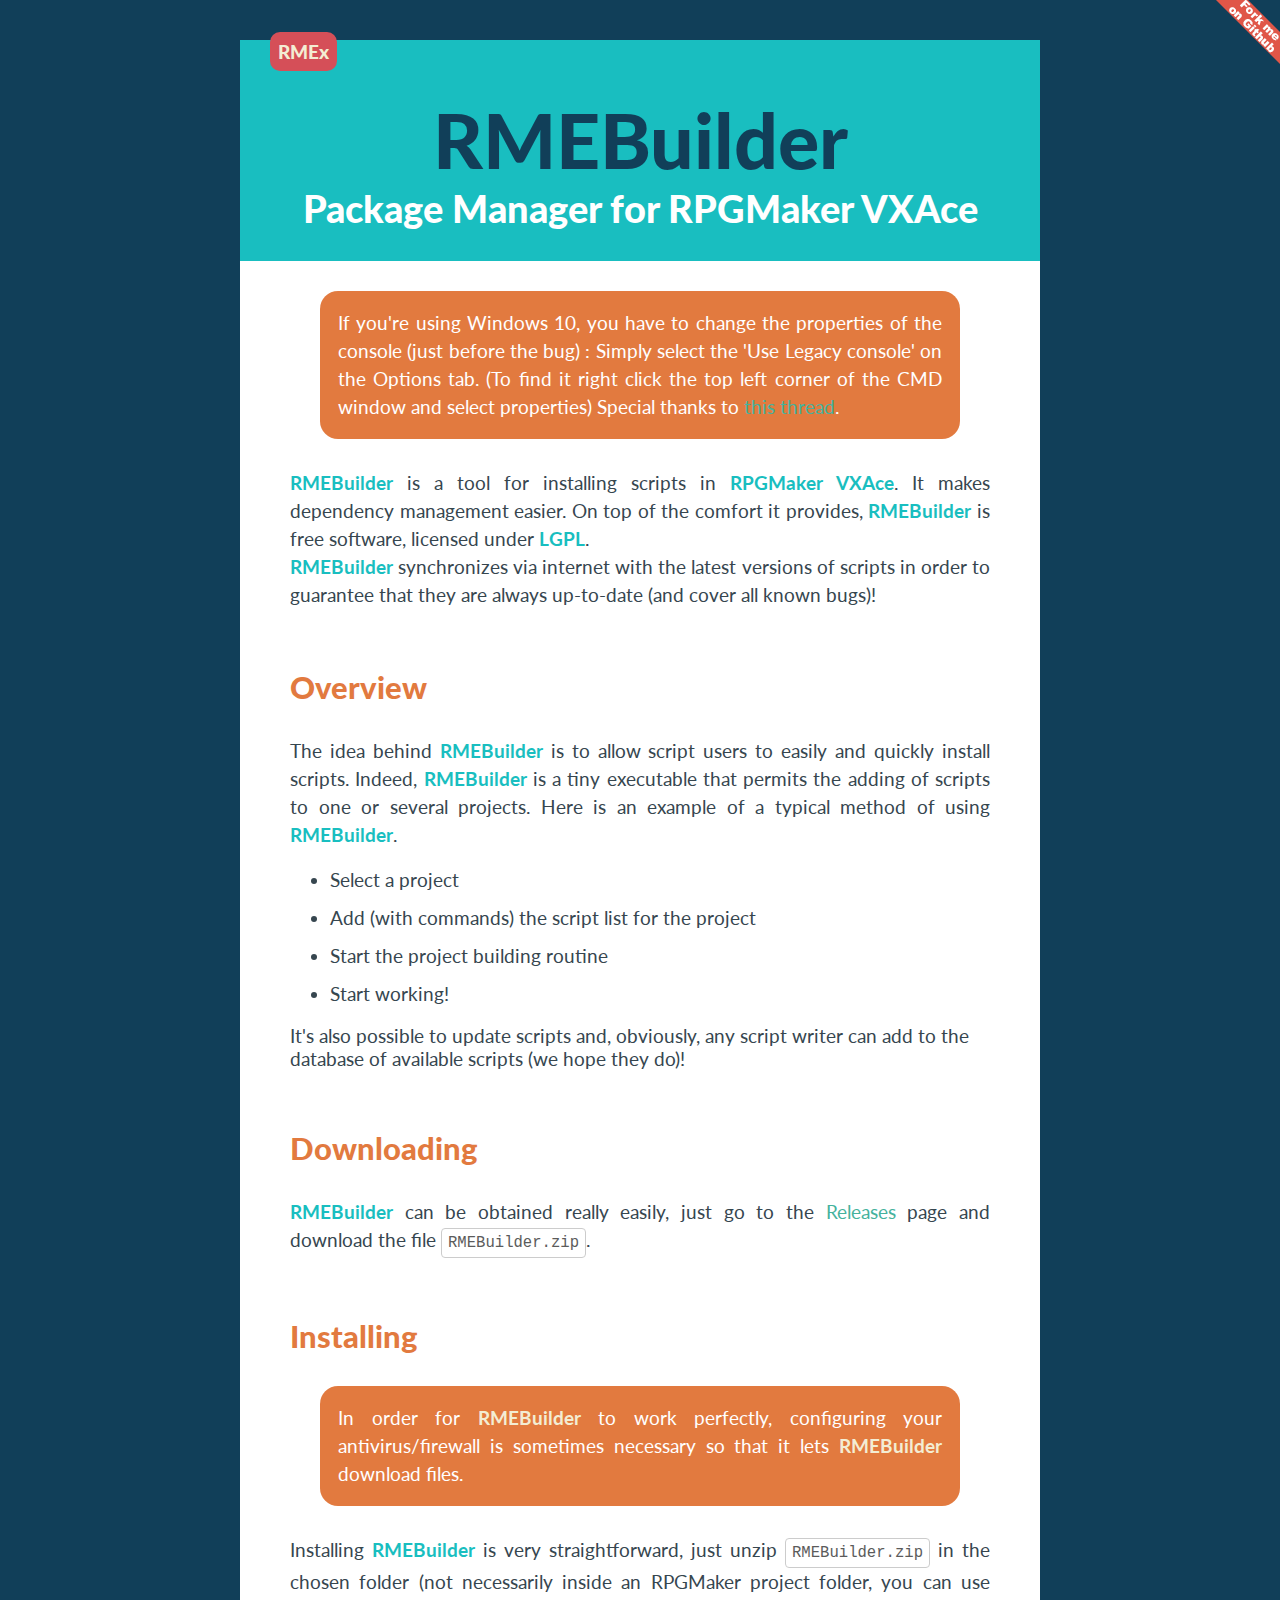
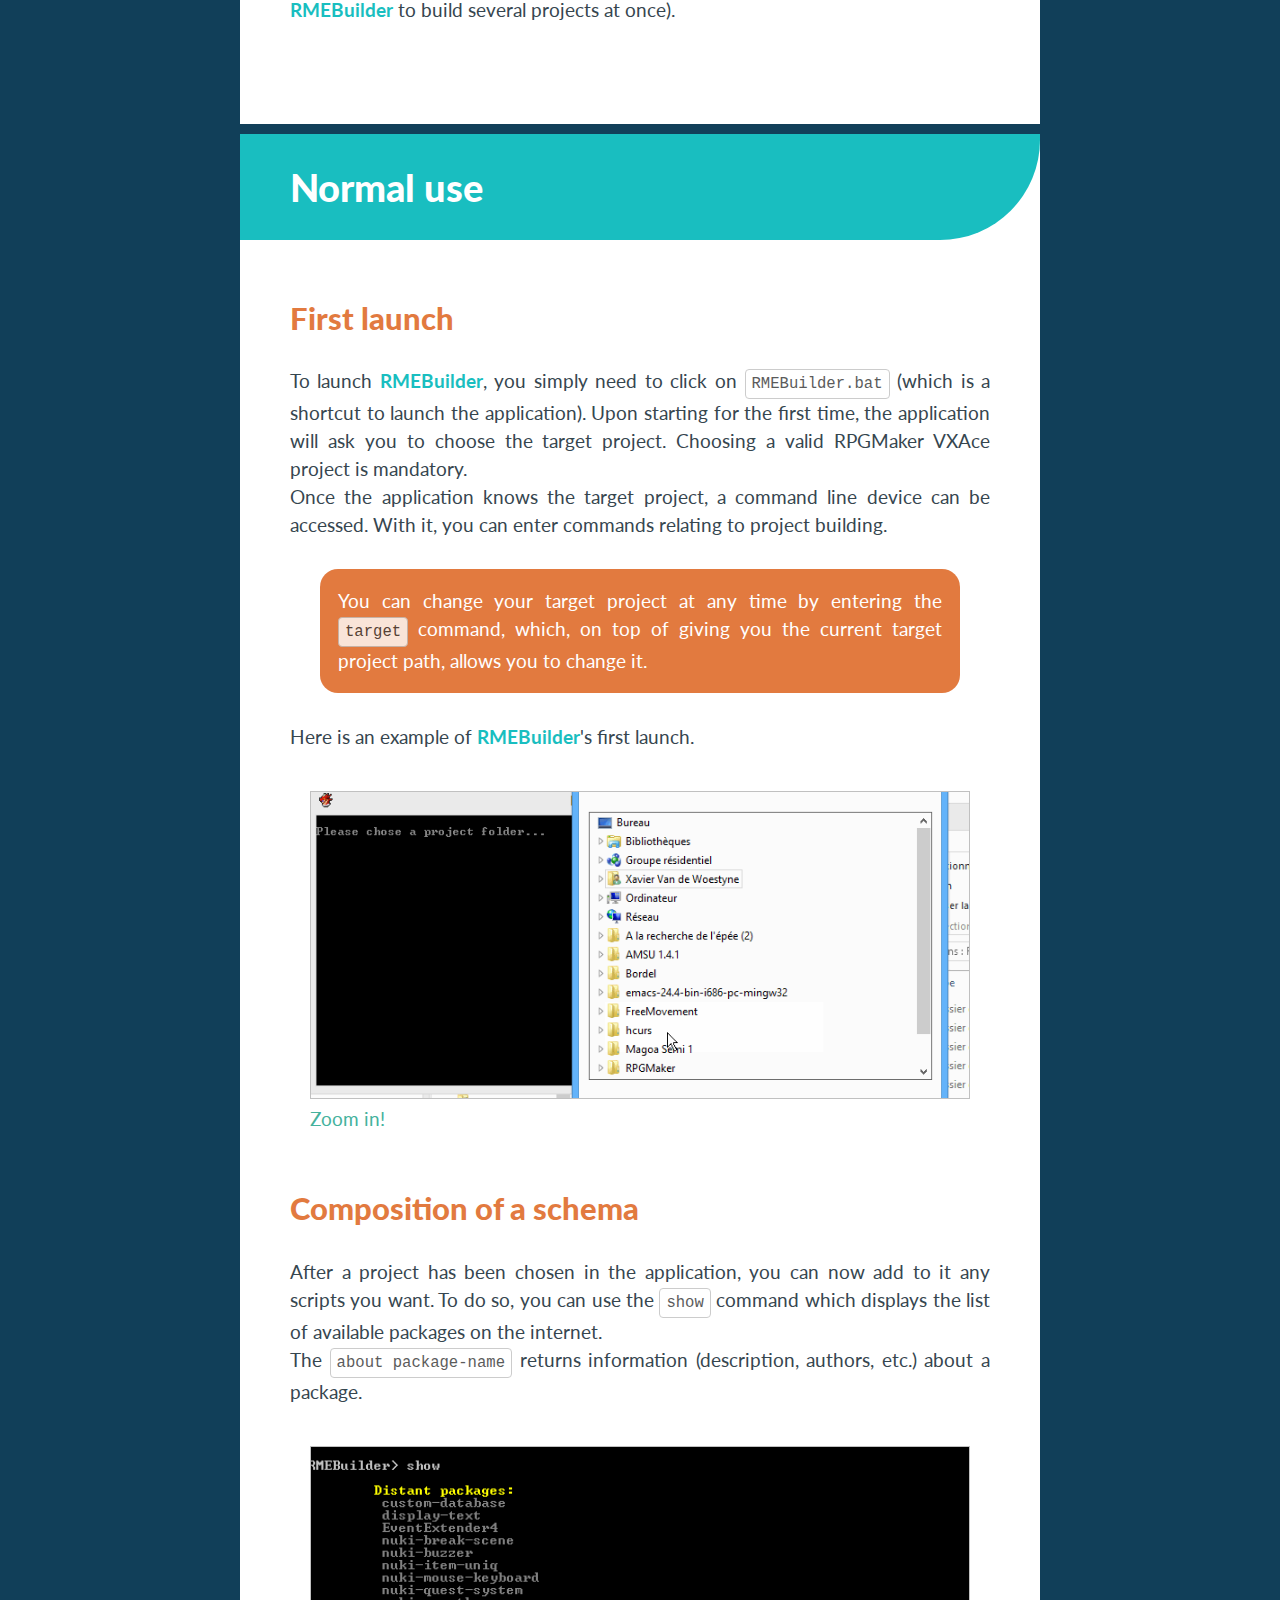
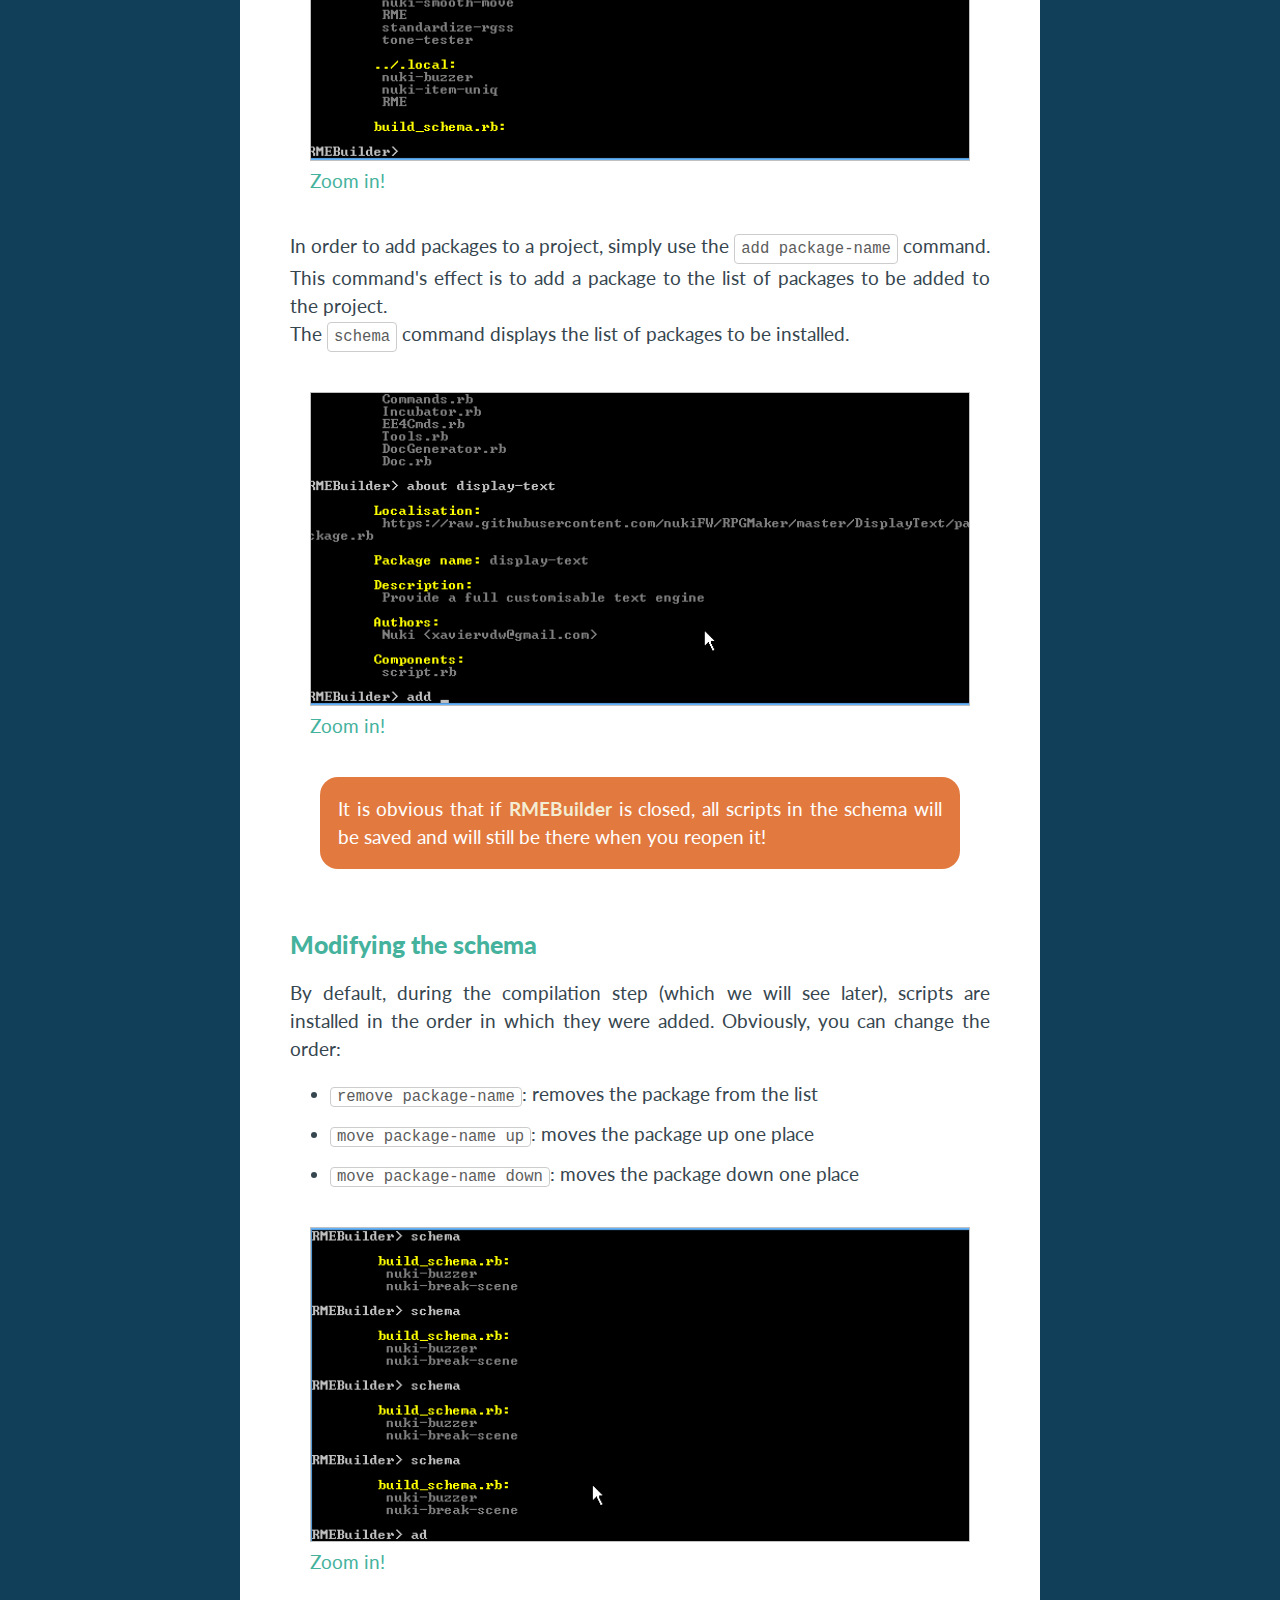
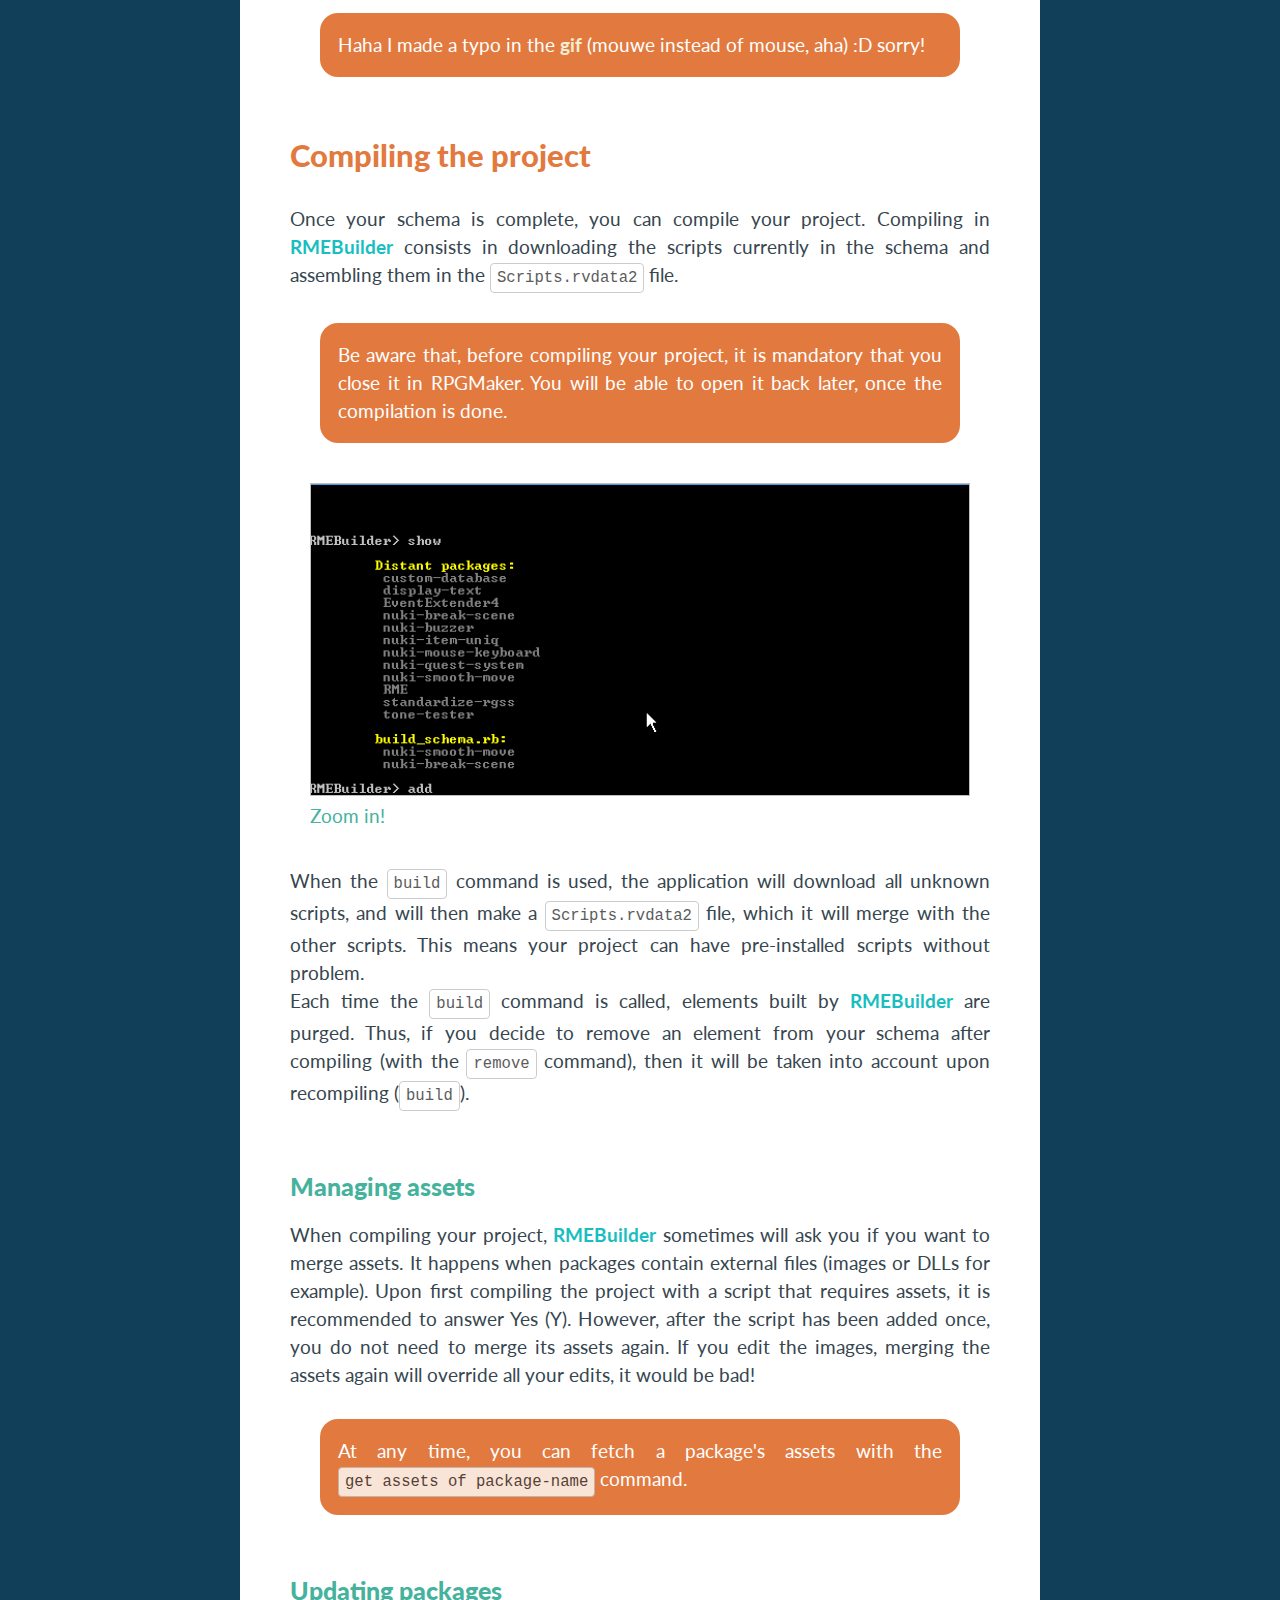
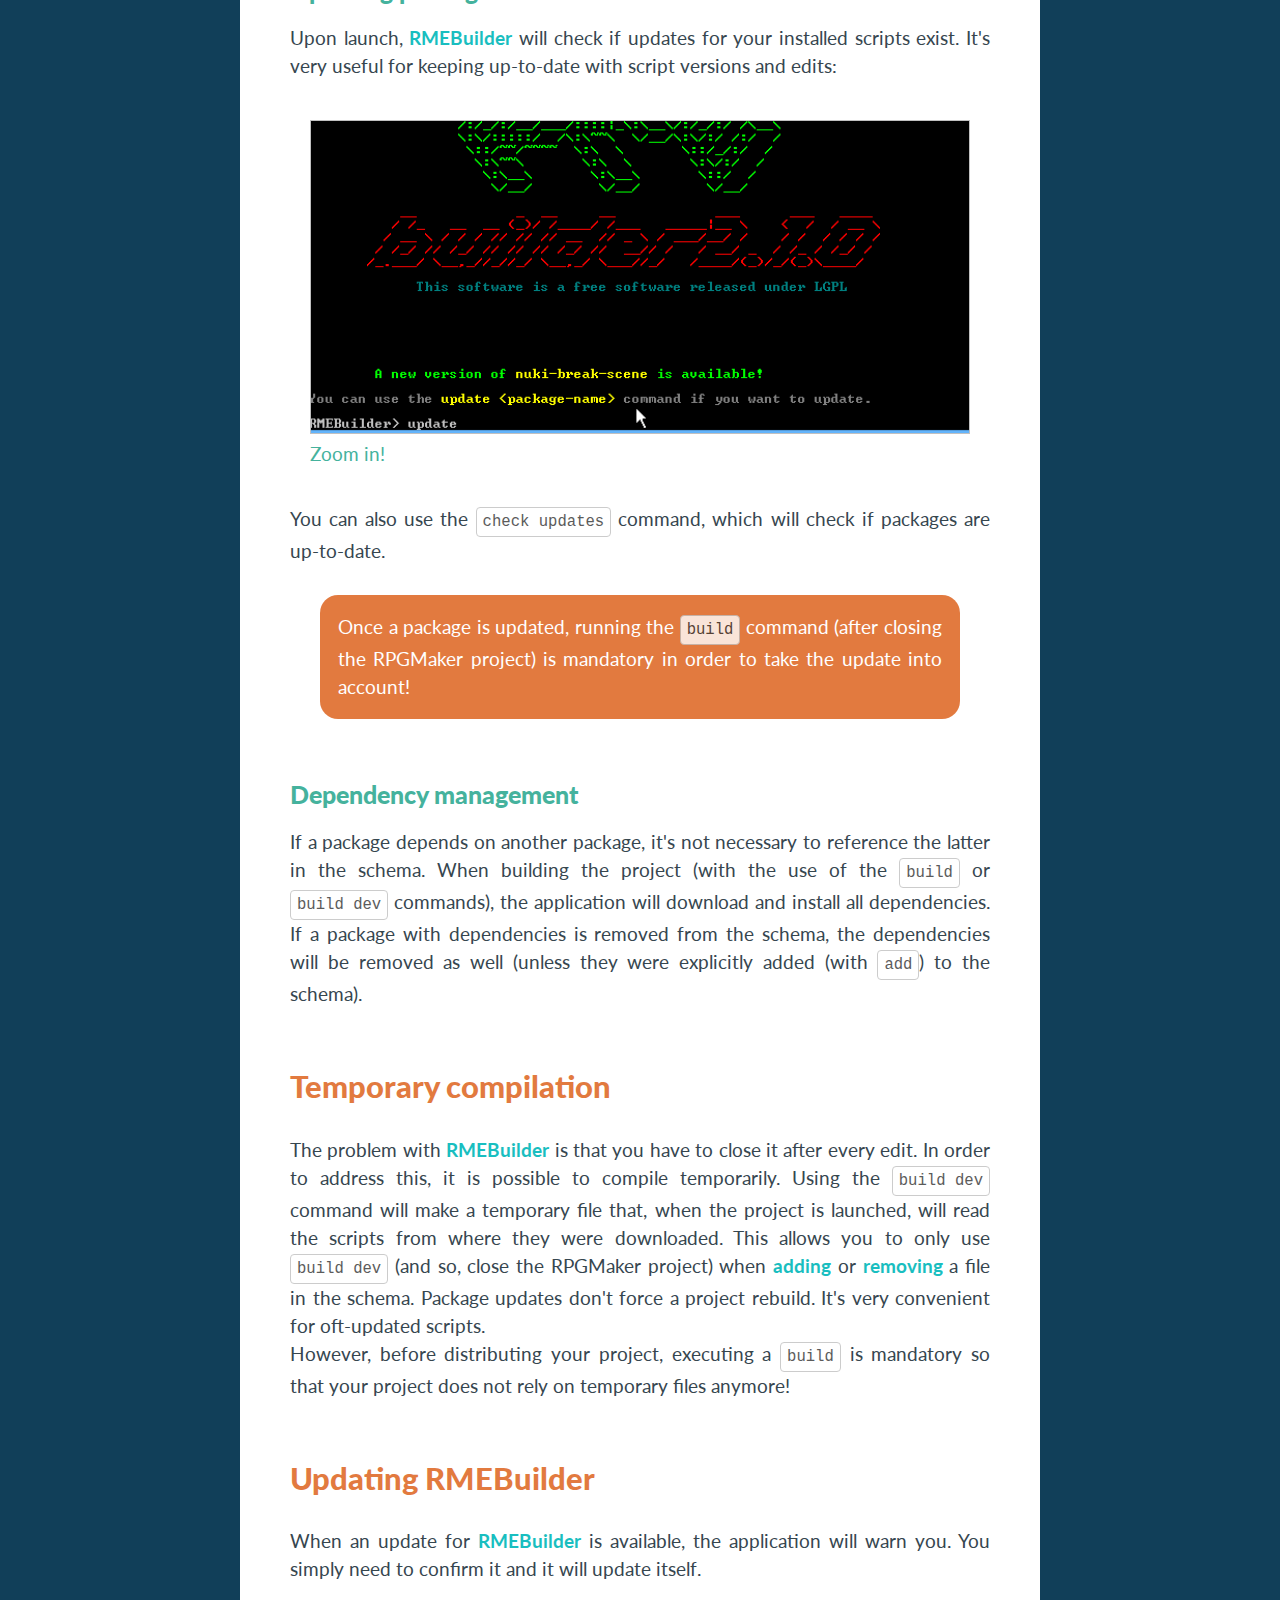
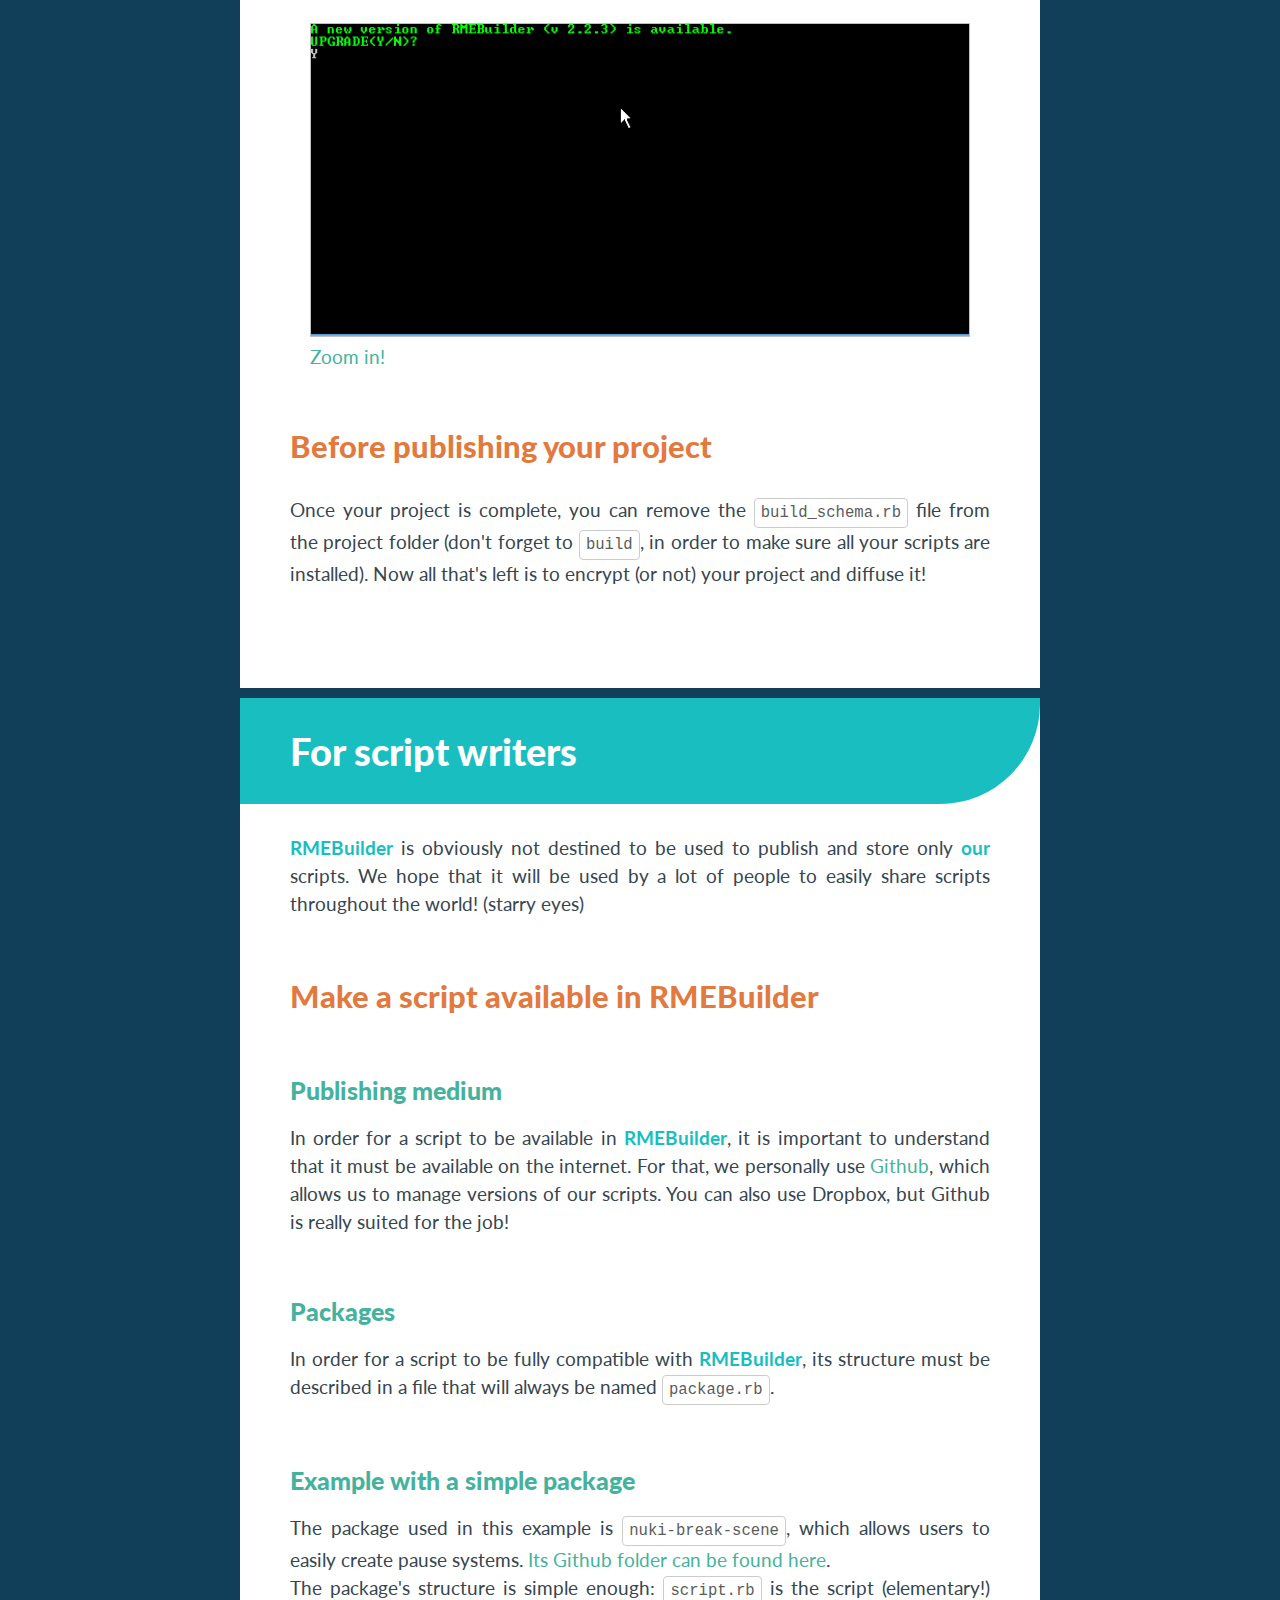
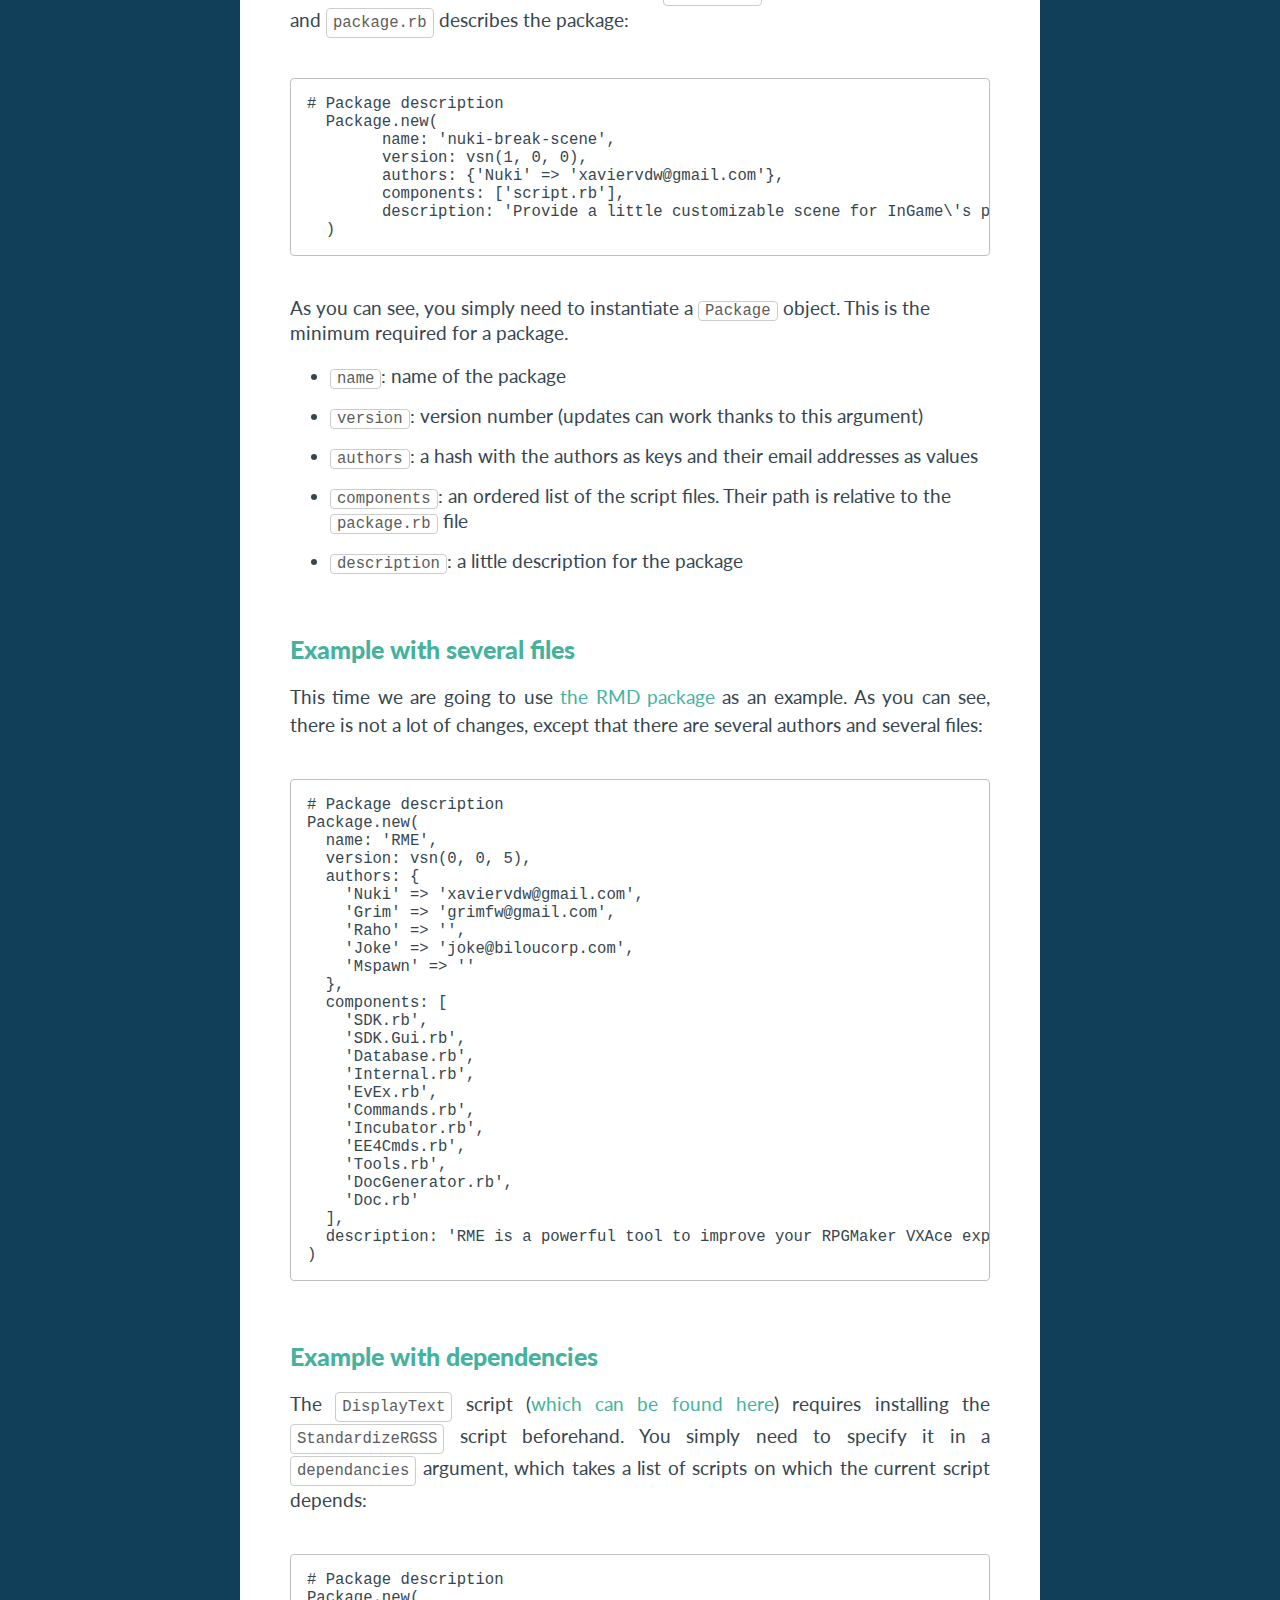
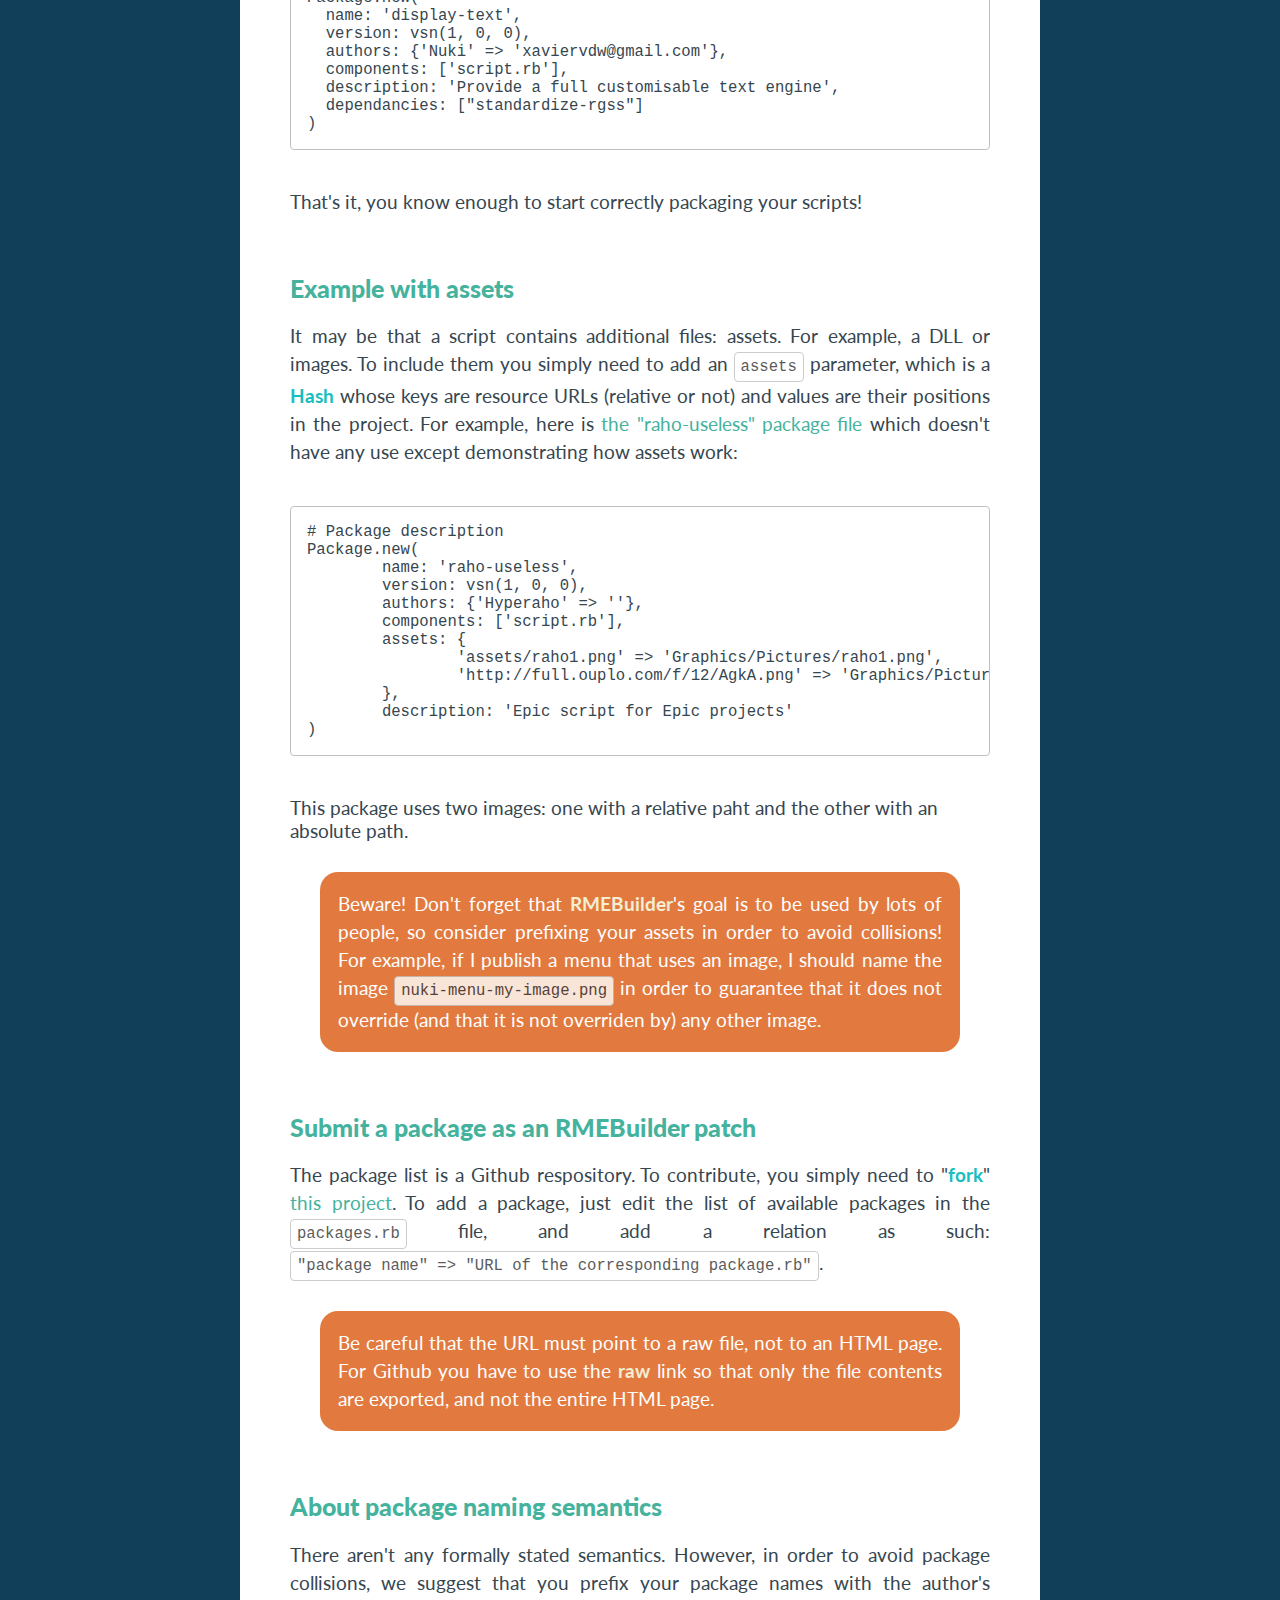
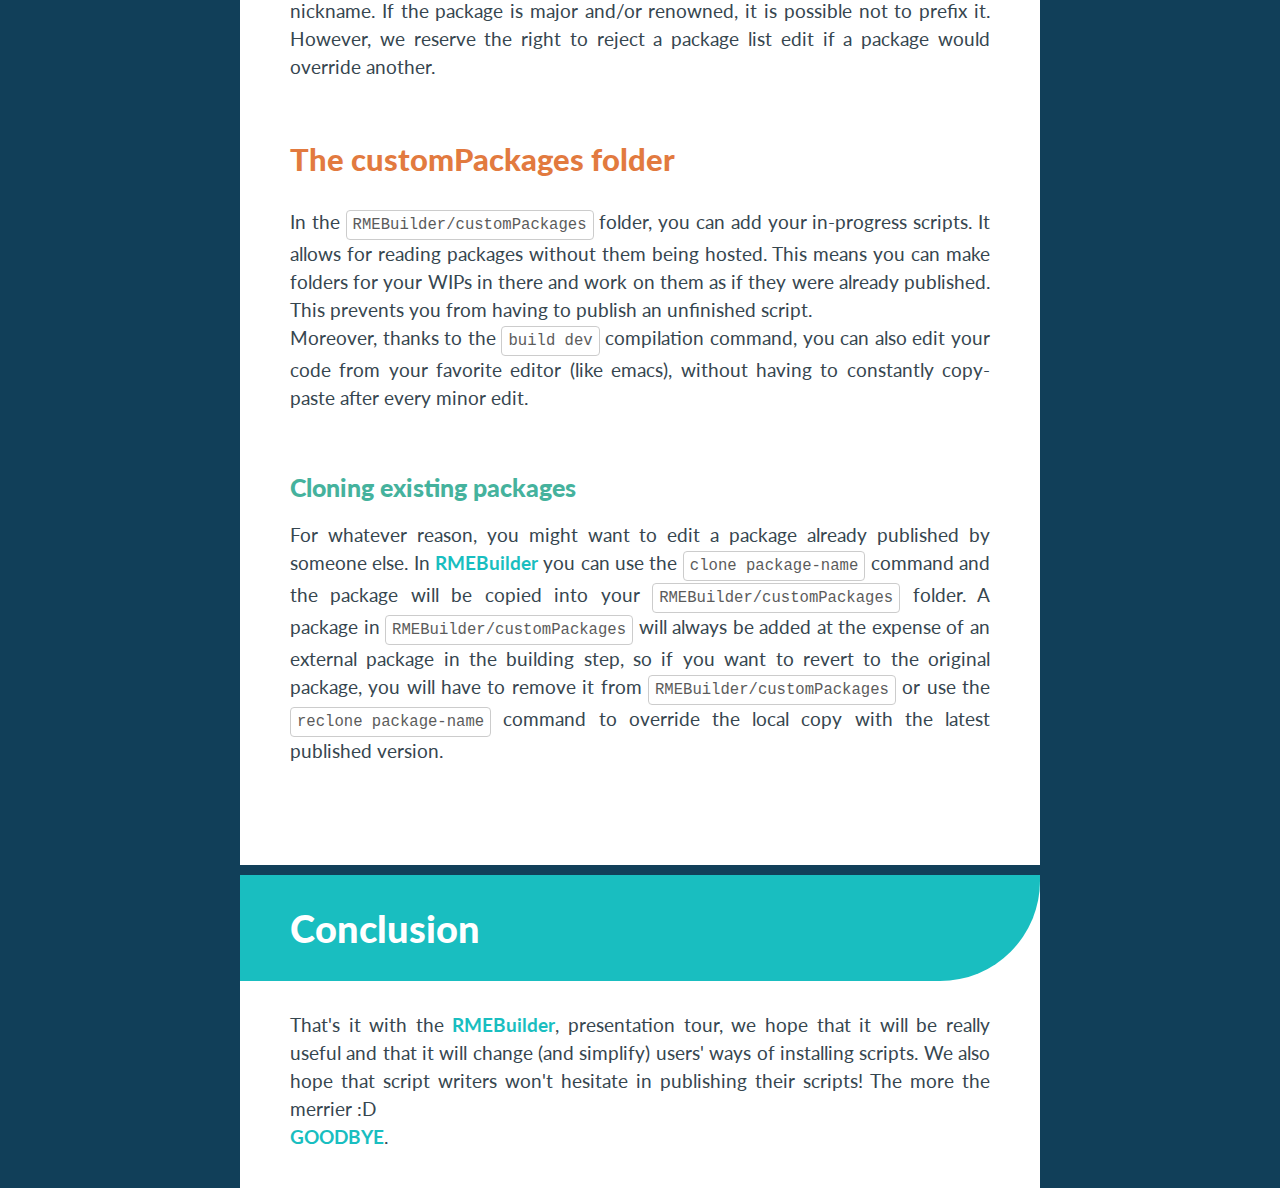
<file: RMEBuilder/uk.html>
<!DOCTYPE html>
<html>
    <head>
        <meta charset="utf-8" />
        <link href='https://fonts.googleapis.com/css?family=Lato:400,700,900,400italic,700italic,900italic&subset=latin,latin-ext' rel='stylesheet' type='text/css'>
        <link rel="stylesheet" href="../style.css" />
        <title>RMEBuilder</title>
    </head>

    <body>
        <div class="content">
          <div class="title-container">
            <a href="../">RMEx</a>
            <h1>RMEBuilder</h1>
            <h2>Package Manager for RPGMaker VXAce</h2>
          </div>
          <p class="alert">
            If you're using Windows 10, you have to change the properties of the console (just before
            the bug) :
            Simply select the 'Use Legacy console' on the Options tab. (To find it right click the top left corner of the CMD window and select properties)
            Special thanks to <a href="https://stackoverflow.com/questions/33873205/install-rhc-client-tools-openshift-on-windows-10/34546532#34546532">this thread</a>.
          </p>
          <p>
            <strong>RMEBuilder</strong> is a tool for installing scripts in <strong>RPGMaker VXAce</strong>.
            It makes dependency management easier. On top of the comfort it provides, <strong>RMEBuilder</strong>
            is free software, licensed under <strong>LGPL</strong>.<br />
            <strong>RMEBuilder</strong> synchronizes via internet with the latest versions of scripts
            in order to guarantee that they are always up-to-date (and cover all known bugs)!
          </p>
          <h3>Overview</h3>
          <p>
            The idea behind <strong>RMEBuilder</strong> is to allow script users to easily and quickly
            install scripts. Indeed, <strong>RMEBuilder</strong> is a tiny executable that permits the
            adding of scripts to one or several projects. Here is an example of a typical method of
            using <strong>RMEBuilder</strong>.
            <ul>
              <li>Select a project</li>
              <li>Add (with commands) the script list for the project</li>
              <li>Start the project building routine</li>
              <li>Start working!</li>
            </ul>
            It's also possible to update scripts and, obviously, any script writer can add to the database
            of available scripts (we hope they do)!
          </p>
          <h3>Downloading</h3>
          <p>
            <strong>RMEBuilder</strong> can be obtained really easily, just go to the
            <a href="https://github.com/RMEx/RMEBuilder/releases/latest">Releases</a> page
            and download the file <code class="inline-code">RMEBuilder.zip</code>.
          </p>

          <h3>Installing</h3>
          <p class="alert">
            In order for <strong>RMEBuilder</strong> to work perfectly, configuring your antivirus/firewall
            is sometimes necessary so that it lets <strong>RMEBuilder</strong> download files.
          </p>
          <p>
            Installing <strong>RMEBuilder</strong> is very straightforward, just unzip
            <code class="inline-code">RMEBuilder.zip</code> in the chosen folder (not necessarily
            inside an RPGMaker project folder, you can use <strong>RMEBuilder</strong> to build
            several projects at once).
          </p>

          <h2>Normal use</h2>

          <h3>First launch</h3>
          <p>
            To launch <strong>RMEBuilder</strong>, you simply need to click on
            <code class="inline-code">RMEBuilder.bat</code> (which is a shortcut to launch the application).
            Upon starting for the first time, the application will ask you to choose the target project.
            Choosing a valid RPGMaker VXAce project is mandatory.<br />
            Once the application knows the target project, a command line device can be accessed.
            With it, you can enter commands relating to project building.
          </p>
          <p class="alert">
            You can change your target project at any time by entering the <code class="inline-code">target</code>
            command, which, on top of giving you the current target project path, allows you to change it.
          </p>
          <p>
            Here is an example of <strong>RMEBuilder</strong>'s first launch.
          </p>
          <a class="image" href="images/1.gif"><img src="images/1.gif" alt="launch RME!"/>
          Zoom in!</a>

          <h3>Composition of a schema</h3>
          <p>
            After a project has been chosen in the application, you can now add to it any scripts you want.
            To do so, you can use the <code class="inline-code">show</code> command which displays the list
            of available packages on the internet.
            <br />
            The <code class="inline-code">about package-name</code> returns information (description, authors,
            etc.) about a package.
          </p>
          <a class="image" href="images/2.gif"><img src="images/2.gif" alt="launch RME!"/>
          Zoom in!</a>

          <p>
            In order to add packages to a project, simply use the
            <code class="inline-code">add package-name</code> command. This command's effect is to add
            a package to the list of packages to be added to the project.<br />
            The <code class="inline-code">schema</code> command displays the list of packages to be installed.
          </p>

          <a class="image" href="images/3.gif"><img src="images/3.gif" alt="launch RME!"/>
          Zoom in!</a>

          <p class="alert">
            It is obvious that if <strong>RMEBuilder</strong> is closed, all scripts in the
            schema will be saved and will still be there when you reopen it!
          </p>

          <h4>Modifying the schema</h4>
          <p>
            By default, during the compilation step (which we will see later),
            scripts are installed in the order in which they were added. Obviously, you can change the order:
            <ul>
              <li><code class="inline-code">remove package-name</code>: removes the package from the list</li>
              <li><code class="inline-code">move package-name up</code>: moves the package up one place</li>
              <li><code class="inline-code">move package-name down</code>: moves the package down one place</li>
            </ul>
          </p>

          <a class="image" href="images/4.gif"><img src="images/4.gif" alt="launch RME!"/>
          Zoom in!</a>

          <p class="alert">
            Haha I made a typo in the <strong>gif</strong> (mouwe instead of mouse, aha) :D sorry!
          </p>

          <h3>Compiling the project</h3>
          <p>Once your schema is complete, you can compile your project.
          Compiling in <strong>RMEBuilder</strong> consists in downloading the scripts currently in the schema
          and assembling them in the <code class="inline-code">Scripts.rvdata2</code> file.</p>

          <p class="alert">
            Be aware that, before compiling your project, it is mandatory that you close it in RPGMaker.
            You will be able to open it back later, once the compilation is done.
          </p>

          <a class="image" href="images/5.gif"><img src="images/5.gif" alt="launch RME!"/>
          Zoom in!</a>

          <p>
            When the <code class="inline-code">build</code> command is used, the application will download all
            unknown scripts, and will then make a <code class="inline-code">Scripts.rvdata2</code> file, which it
            will merge with the other scripts.
            This means your project can have pre-installed scripts without problem. <br />
            Each time the <code class="inline-code">build</code> command is called, elements built by
            <strong>RMEBuilder</strong> are purged. Thus, if you decide to remove an element from your schema
            after compiling (with the <code class="inline-code">remove</code> command), then it will be taken
            into account upon recompiling (<code class="inline-code">build</code>).
          </p>

          <h4>Managing assets</h4>
          <p>When compiling your project, <strong>RMEBuilder</strong> sometimes will ask you if you want
          to merge assets. It happens when packages contain external files (images or DLLs for example).
          Upon first compiling the project with a script that requires assets, it is recommended to answer
          Yes (Y). However, after the script has been added once, you do not need to merge its assets again.
          If you edit the images, merging the assets again will override all your edits, it would be bad!</p>

          <p class="alert">
            At any time, you can fetch a package's assets with the
            <code class="inline-code">get assets of package-name</code> command.
          </p>

          <h4>Updating packages</h4>
          <p>
            Upon launch, <strong>RMEBuilder</strong> will check if updates for your installed scripts exist.
            It's very useful for keeping up-to-date with script versions and edits:
          </p>
          <a class="image" href="images/6.gif"><img src="images/6.gif" alt="launch RME!"/>
          Zoom in!</a>

          <p>
            You can also use the <code class="inline-code">check updates</code> command,
            which will check if packages are up-to-date.
          </p>

          <p class="alert">
            Once a package is updated, running the <code class="inline-code">build</code> command
            (after closing the RPGMaker project) is mandatory in order to take the update into account!
          </p>

          <h4>Dependency management</h4>
          <p>If a package depends on another package, it's not necessary to reference the latter in the schema.
          When building the project (with the use of the <code class="inline-code">build</code> or <code class="inline-code">build dev</code>
          commands), the application will download and install all dependencies. If a package with dependencies is removed from the schema,
          the dependencies will be removed as well (unless they were explicitly added (with <code class="inline-code">add</code>) to the schema).</p>

          <h3>Temporary compilation</h3>
          <p>The problem with <strong>RMEBuilder</strong> is that you have to close it after every edit.
          In order to address this, it is possible to compile temporarily. Using the <code class="inline-code">build dev</code>
          command will make a temporary file that, when the project is launched, will read the scripts from where they were downloaded.
          This allows you to only use <code class="inline-code">build dev</code> (and so, close the RPGMaker project) when
          <strong>adding</strong> or <strong>removing</strong> a file in the schema.
          Package updates don't force a project rebuild. It's very convenient for oft-updated scripts.
          <br />
          However, before distributing your project, executing a <code class="inline-code">build</code> is mandatory so that your project does not
          rely on temporary files anymore!</p>

          <h3>Updating RMEBuilder</h3>
          <p>
            When an update for <strong>RMEBuilder</strong> is available, the application will warn you.
            You simply need to confirm it and it will update itself.
          </p>

          <a class="image" href="images/maj.gif"><img src="images/maj.gif" alt="launch RME!"/>
          Zoom in!</a>

          <h3>Before publishing your project</h3>
          <p>
            Once your project is complete, you can remove the <code class="inline-code">build_schema.rb</code>
            file from the project folder (don't forget to <code class="inline-code">build</code>, in order to
            make sure all your scripts are installed). Now all that's left is to encrypt (or not) your project
            and diffuse it!
          </p>

          <h2>For script writers</h2>
          <p>
            <strong>RMEBuilder</strong> is obviously not destined to be used to publish and store only
            <strong>our</strong> scripts. We hope that it will be used by a lot of people to easily share
            scripts throughout the world! (starry eyes)
          </p>

          <h3>Make a script available in RMEBuilder</h3>
          <h4>Publishing medium</h4>
          <p>
            In order for a script to be available in <strong>RMEBuilder</strong>, it is important to understand
            that it must be available on the internet. For that, we personally use <a href="https://www.github.com">Github</a>,
            which allows us to manage versions of our scripts. You can also use Dropbox, but Github is really suited for the job!
          </p>
          <h4>Packages</h4>
          <p>
            In order for a script to be fully compatible with <strong>RMEBuilder</strong>,
            its structure must be described in a file that will always be named <code class="inline-code">package.rb</code>.
          </p>
          <h4>Example with a simple package</h4>
          <p>
            The package used in this example is <code class="inline-code">nuki-break-scene</code>,
            which allows users to easily create pause systems.
            <a href="https://github.com/nukiFW/RPGMaker/tree/master/break-scene">Its Github folder can be found here</a>.
            <br />
            The package's structure is simple enough: <code class="inline-code">script.rb</code> is the script (elementary!)
            and <code class="inline-code">package.rb</code> describes the package:
<pre><code class="ruby"># Package description
  Package.new(
  	name: 'nuki-break-scene',
  	version: vsn(1, 0, 0),
  	authors: {'Nuki' => 'xaviervdw@gmail.com'},
  	components: ['script.rb'],
  	description: 'Provide a little customizable scene for InGame\'s pause',
  )
</code></pre>
	    As you can see, you simply need to instantiate a <code class="inline-code">Package</code> object.
	    This is the minimum required for a package.
            <ul>
              <li><code class="inline-code">name</code>: name of the package</li>
              <li><code class="inline-code">version</code>: version number (updates can work thanks to this argument)</li>
              <li><code class="inline-code">authors</code>: a hash with the authors as keys and their email addresses as values</li>
              <li><code class="inline-code">components</code>: an ordered list of the script files. Their path is relative to the <code class="inline-code">package.rb</code> file</li>
              <li><code class="inline-code">description</code>: a little description for the package</li>
            </ul>
          </p>
          <h4>Example with several files</h4>
          <p>
            This time we are going to use <a href="https://github.com/RMEx/RME/tree/master/src">the RMD package</a> as an example.
            As you can see, there is not a lot of changes, except that there are several authors and several files:
<pre><code class="ruby"># Package description
Package.new(
  name: 'RME',
  version: vsn(0, 0, 5),
  authors: {
    'Nuki' => 'xaviervdw@gmail.com',
    'Grim' => 'grimfw@gmail.com',
    'Raho' => '',
    'Joke' => 'joke@biloucorp.com',
    'Mspawn' => ''
  },
  components: [
    'SDK.rb',
    'SDK.Gui.rb',
    'Database.rb',
    'Internal.rb',
    'EvEx.rb',
    'Commands.rb',
    'Incubator.rb',
    'EE4Cmds.rb',
    'Tools.rb',
    'DocGenerator.rb',
    'Doc.rb'
  ],
  description: 'RME is a powerful tool to improve your RPGMaker VXAce experience!'
)
</code></pre>
          </p>
          <h4>Example with dependencies</h4>
          <p>
            The <code class="inline-code">DisplayText</code> script
            (<a href="https://github.com/nukiFW/RPGMaker/tree/master/DisplayText">which can be found here</a>)
            requires installing the <code class="inline-code">StandardizeRGSS</code> script beforehand.
            You simply need to specify it in a <code class="inline-code">dependancies</code> argument, which
            takes a list of scripts on which the current script depends:
<pre><code># Package description
Package.new(
  name: 'display-text',
  version: vsn(1, 0, 0),
  authors: {'Nuki' => 'xaviervdw@gmail.com'},
  components: ['script.rb'],
  description: 'Provide a full customisable text engine',
  dependancies: ["standardize-rgss"]
)</code></pre>
That's it, you know enough to start correctly packaging your scripts!
          </p>

          <h4>Example with assets</h4>
          <p>
            It may be that a script contains additional files: assets. For example, a DLL or images.
            To include them you simply need to add an <code class="inline-code">assets</code> parameter, which is
            a <strong>Hash</strong> whose keys are resource URLs (relative or not) and values are their positions in the project.
            For example, here is <a href="https://github.com/hyperaho/RPGMaker/tree/master/useless">the "raho-useless" package file</a>
            which doesn't have any use except demonstrating how assets work:


<pre><code># Package description
Package.new(
	name: 'raho-useless',
	version: vsn(1, 0, 0),
	authors: {'Hyperaho' => ''},
	components: ['script.rb'],
	assets: {
		'assets/raho1.png' => 'Graphics/Pictures/raho1.png',
		'http://full.ouplo.com/f/12/AgkA.png' => 'Graphics/Pictures/raho2.png'
	},
	description: 'Epic script for Epic projects'
)
</code></pre>

            This package uses two images: one with a relative paht and the other with an absolute path.
          </p>

          <p class="alert">
            Beware! Don't forget that <strong>RMEBuilder</strong>'s goal is to be used by lots of people,
            so consider prefixing your assets in order to avoid collisions!
            For example, if I publish a menu that uses an image, I should name the image
            <code class="inline-code">nuki-menu-my-image.png</code> in order to guarantee that it does not
            override (and that it is not overriden by) any other image.
          </p>

          <h4>Submit a package as an RMEBuilder patch</h4>
          <p>
            The package list is a Github respository. To contribute, you simply need to "<strong>fork</strong>"
            <a href="https://github.com/RMEx/RMEPackages">this project</a>.
            To add a package, just edit the list of available packages in the <code class="inline-code">packages.rb</code> file,
            and add a relation as such: <code class="inline-code">"package name" => "URL of the corresponding package.rb"</code>.
          </p>

          <p class="alert">
            Be careful that the URL must point to a raw file, not to an HTML page.
            For Github you have to use the <strong>raw</strong> link so that only the file contents
            are exported, and not the entire HTML page.
          </p>

          <h4>About package naming semantics</h4></h4>
          <p>
            There aren't any formally stated semantics. However, in order to avoid package collisions,
            we suggest that you prefix your package names with the author's nickname.
            If the package is major and/or renowned, it is possible not to prefix it. However, we reserve the right to reject
            a package list edit if a package would override another.
          </p>
          <h3>The customPackages folder</h3>
          <p>
            In the <code class="inline-code">RMEBuilder/customPackages</code> folder, you can add your in-progress
            scripts. It allows for reading packages without them being hosted. This means you can make folders
            for your WIPs in there and work on them as if they were already published.
            This prevents you from having to publish an unfinished script. <br />
            Moreover, thanks to the <code class="inline-code">build dev</code> compilation command, you can also
            edit your code from your favorite editor (like emacs), without having to constantly copy-paste after every minor edit.
          </p>
          <h4>Cloning existing packages</h4>
          <p>
            For whatever reason, you might want to edit a package already published by someone else.
            In <strong>RMEBuilder</strong> you can use the <code class="inline-code">clone package-name</code> command
            and the package will be copied into your <code class="inline-code">RMEBuilder/customPackages</code> folder.
            A package in <code class="inline-code">RMEBuilder/customPackages</code> will always be added at the expense
            of an external package in the building step, so if you want to revert to the original package, you will
            have to remove it from <code class="inline-code">RMEBuilder/customPackages</code> or use the
            <code class="inline-code">reclone package-name</code> command to override the local copy with the latest
            published version.
          </p>

          <h2>Conclusion</h2>
          <p>
          That's it with the <strong>RMEBuilder</strong>, presentation tour, we hope that it will be really useful
          and that it will change (and simplify) users' ways of installing scripts. We also hope that script writers
          won't hesitate in publishing their scripts! The more the merrier :D
          <br /><strong>GOODBYE</strong>.</p>
        </div>
        <a class="forkme" href="https://github.com/RMEx/RMEBuilder"></a>
	<!-- RATATATATA truand 2 la lère-ga -->
    </body>
</html>
</file>
<file: style.css>
*,
*::before,
*::after {
    box-sizing: border-box;
}

html {
  overflow: -moz-scrollbars-vertical;
  overflow-y: scroll;
  overflow-x: auto;
}

body {
  font-family: 'Lato', sans-serif;
  font-size: 1.2em;
  color: #36464F;
  background-color: #113F59;
  margin: 40px 20px;
}

.container {
  position:absolute;
  left: 0;
  right: 0;
  top: 0;
  bottom: 0;
  display: flex;
  flex-direction: column;
  background-color:#113F59;
}
.container > div {
    margin: auto;
    height: 400px;
}

.container h1 {
  color: #19BEC0;
  font-size: 5em;
  margin: 0;
  text-align: center;
  padding:0;
}

.container h2 {
  margin: 0;
  color: #F3EDD3;
  font-weight: 700;
  text-align: center;
  margin-bottom: 64px;
  padding:0;
}

.container li {
  display: inline-block;
  margin-right: 12px;
  margin-top: 16px;
  padding: 0;
  text-align: center;
}

.container ul {
  text-align: center;
  margin: 0;
  padding: 0;
}

.container a, .title-container a {
  background-color: #D54F58;
  color: #F3EDD3;
  padding: 8px;
  font-weight: 900;
  border-radius: 10px;
}

.title-container a {
  position: relative;
  top: -30px;
}

.forkme {
  position: fixed;
  right: 0;
  top: 0;
  width: 64px;
  height: 64px;
  background-image: url(images/forkme.png);
}

.content {
  max-width: 800px;
  margin: 0 auto;
  padding: 30px 50px;
  background-color: #FFF;
}

.content > h2 {
  color: #FFF;
  background-color: #19BEC0;
  border-top: 10px solid #113F59;
  font-size:2em;
  font-weight: 900;
  padding: 30px 50px;
  margin: 100px -50px 30px;
  border-bottom-right-radius: 100px;
}

.content strong {
  color: #19BEC0;
}

p {
  text-align: justify;
  line-height: 28px;
}

.inline-code {
  background-color: #FFF;
  border: 1px solid silver;
  padding: 0px 6px;
  color: #333333;
  display: inline-block;
  border-radius: 4px;
  opacity: 0.8;
}

pre {
  border: 1px solid silver;
  padding: 16px;
  margin: 40px 0;
  overflow: auto;
  border-radius: 4px;
}

.alert {
  background-color: #E27A3F;
  color: #FFFFFF;
  margin: 30px;
  padding: 18px;
  border-radius: 18px;
}

.alert strong {
  color: #F3EDD3;
}

.image{
  display: block;
  margin: 40px 20px;
}

img {
  width: 100%;
  display: block;
  margin: 8px 0px;
  border: 1px solid silver;
}

a {
  color: #45B29D;
  text-decoration: none;
}

li {
  margin-bottom: 15px;
}

h1 {
  color: #EFC94C;
  font-size:4em;
  font-weight: 900;
}

h2 {
  color: #F3EDD3;
  font-size:2em;
  font-weight: 900;
}

h3 {
  color: #E27A3F;
  font-size:1.6em;
  font-weight: 900;
  margin_bottom: 50px;
  margin-top: 60px;
}

h4 {
  font-size:1.3em;
  font-weight: 900;
  color: #45B29D;
  margin-bottom: 18px;
  margin-top: 60px;
}

.title-container {
  max-width: 800px;
  margin: -30px -50px 30px;
  background-color: #19BEC0;
  padding: 30px;
}

.title-container > h1, .title-container > h2 {
  margin: 0;
  text-align: center;
}

.title-container > h1 {
  color: #113F59;
}

.title-container > h2 {
  color: #FFF;
}

span.important {
  color: #23907B;;
}
</file>
<file: RMEDoc/style.css>
*,
*::before,
*::after {
    box-sizing: border-box;
}

body {
  font-family: 'Lato', sans-serif;
  font-size: 1.2em;
  color: #36464F;
  background-color: #FFF;
}

#top-pan {
    position:absolute;
    top: 0; left: 0; right: 0;
    background-color: #19BEC0;
    height: 50px;
    display: flex;
    flex-direction: row;
    flex-wrap: row wrap;
    justify-content: space-between;

}

#top-pan img {
  margin: 5px;
}

#nav {
    display: flex;
    padding-right: 32px;
}

#nav > * {
    margin: auto;
    margin-right: 32px;
}

#nav > a {
    color: #BBEBE8;
    font-weight: 900;
}

#nav > a:hover {
    color: #FFF;
    font-weight: 900;
}

#top-pan > h1 {
    margin: auto;
    padding-left: 32px;
    width: 100%;
    text-align:left;
    font-weight: 900;
    color: #113F59;
}

#left-pan {
    position: absolute;
    top: 50px;
    bottom: 0;
    left: 0px;
    width: 300px;
    background-color: #113F59;
    color: white;
    /* padding: 1%; */
    padding-top: 0;
    overflow-x: hidden;
    overflow-y: scroll;
}

#left-pan-filter {
    background-color: #113F59;
    padding: 1%;
    padding-right: 2%;
    width: 284px;
    margin-top: 12px;
    /* margin-bottom: 12px; */
    text-align: center;
}


#filters {
    width: 100%;
    padding: 8px;
    border: 0px solid red;
    border-radius: 24px;
    background-color: rgb(27,73,99);
    color: rgb(25,190,192);
}


#right-pan {
    position: absolute;
    top: 50px;
    bottom: 0;
    left: 300px;
    right: 0;
    padding: 2%;
    overflow: auto;
    display: flex;
}

#intro {
    margin: auto;
    width: 60%;
    min-width: 640px;
}

#intro > div {
    margin: auto;
    vertical-align: middle;
}
#intro > div > h1 {
    color: #D54F58;
    font-weight: 900;
    font-size: 250%;
    text-align: center;
    margin: 0;
}

#intro > div > h2 {
    text-align: center;
    margin: 0;
    color: #E27A3F;
}

p {
    text-align: justify;
}

a {
  color: #45B29D;
  text-decoration: none;
}

#left-pan-content {
    margin-top: 12px;
}

#left-pan-content > h2 {
    margin: 0;
    color: #E27A3F;
    font-size: 120%;
    margin-top: 12px;
}

.legend, 
#left-pan-content > ul {
    margin: 0;
    padding: 0;
    margin-bottom: 32px;
}
.legend > li,
#left-pan-content > ul > li {
    padding: 4px;
    list-style-type: none;
    font-size: 80%;
    background-color:rgb(27,73,99);
    margin: 2px;
    color: rgb(25,190,192);
}

#left-pan-content > ul > li:hover {
    color: #fff;
    cursor: pointer;
    background-color:rgb(37,83,109);
}

#left-pan-content > ul > li.current {
    color: #E27A3F;
}

.aCommand {
    /* margin: auto; */
    /* width: 60%; */
    /* min-width: 640px; */
    width:100%;
    display: none;
}

.aCommand > h1 {
    color: #E27A3F;
}


.aCommand > h2 {
    margin: 0;
}

.aCommand > .desc {
    text-align: justify;
    padding: 12px;
    border-radius: 12px;
    background-color: #BBEBE8;
    width: 100%;
}

.args {
    width: 100%;
    border-collapse: collapse;
}

.args td {
    border: 1px solid silver;
    padding: 8px;
}

.args td:first-child, .args td:nth-child(5) {
    width: 20%;
}

.args td:nth-child(3), .args td:nth-child(4) {
    width: 5%;
}

.args .title {
    font-weight: 900;
    background-color: #f2f2f2;
}

.center {
    text-align: center;
}

.arginput {
    width: 100%;
    padding: 4px;
    border: 0px solid silver;
}

#buildCmd {
    margin-top: 24px;
    margin-bottom: 32px;
    margin-right: 4px;
    padding: 8px;
    border-radius: 24px;
    border: 0px solid red;
    color: #fff;
    background-color: #E27A3F;
    cursor: pointer;
}

.categoryName {
    color: #E27A3F;
}

.cmdName {
    color: #E2A03F;
}

#cleanCmd {
    margin-top: 24px;
    margin-bottom: 32px;
    padding: 8px;
    border-radius: 24px;
    border: 0px solid red;
    color: #fff;
    background-color: silver;
    cursor: pointer;
}

.samples {
  display: flex;
}

.samples > div:first-child{
  width: 70%;
}

.sample {
  width: 95%;
  font-size: 80%;
  margin: 12px;
  margin-bottom: 32px;
}

.sample > h3 {
  font-size: 150%;
  margin: 0;
  color: #E27A3F;
  font-weight: 900;
}

#toc-samples li {
  margin-top: 12px;
}


.event_code {
    overflow-x:auto;
}
.event_code *{
  white-space: nowrap;
}


.cmd_has_sample {
    color: green; 
    padding: 2px;
    margin-right: 12px;
    font-style: italic;
}

.cmd_has_no_sample {
    color: red; 
    padding: 2px;
    margin-right: 12px;
    font-style: italic;
}

.cmd_has_sample::before {
    content: "v"
}

.cmd_has_no_sample::before {
    content: "x"
}
</file>
<file: RMEDocLOL/style.css>
*,
*::before,
*::after {
    box-sizing: border-box;
}

body {
  font-family: 'Lato', sans-serif;
  font-size: 1.2em;
  color: #36464F;
  background-color: #FFF;
}

#top-pan {
    position:absolute;
    top: 0; left: 0; right: 0;
    background-color: #19BEC0;
    height: 50px;
    display: flex;
    flex-direction: row;
    flex-wrap: row wrap;
    justify-content: space-between;

}

#top-pan img {
  margin: 5px;
}

#nav {
    display: flex;
    padding-right: 32px;
}

#nav > * {
    margin: auto;
    margin-right: 32px;
}

#nav > a {
    color: #BBEBE8;
    font-weight: 900;
}

#nav > a:hover {
    color: #FFF;
    font-weight: 900;
}

#top-pan > h1 {
    margin: auto;
    padding-left: 32px;
    width: 100%;
    text-align:left;
    font-weight: 900;
    color: #113F59;
}

#left-pan {
    position: absolute;
    top: 50px;
    bottom: 0;
    left: 0px;
    width: 300px;
    background-color: #113F59;
    color: white;
    /* padding: 1%; */
    padding-top: 0;
    overflow-x: hidden;
    overflow-y: scroll;
}

#left-pan-filter {
    background-color: #113F59;
    padding: 1%;
    padding-right: 2%;
    width: 284px;
    margin-top: 12px;
    /* margin-bottom: 12px; */
    text-align: center;
}


#filters {
    width: 100%;
    padding: 8px;
    border: 0px solid red;
    border-radius: 24px;
    background-color: rgb(27,73,99);
    color: rgb(25,190,192);
}


#right-pan {
    position: absolute;
    top: 50px;
    bottom: 0;
    left: 300px;
    right: 0;
    padding: 2%;
    overflow: auto;
    display: flex;
}

#intro {
    margin: auto;
    width: 60%;
    min-width: 640px;
}

#intro > div {
    margin: auto;
    vertical-align: middle;
}
#intro > div > h1 {
    color: #D54F58;
    font-weight: 900;
    font-size: 250%;
    text-align: center;
    margin: 0;
}

#intro > div > h2 {
    text-align: center;
    margin: 0;
    color: #E27A3F;
}

p {
    text-align: justify;
}

a {
  color: #45B29D;
  text-decoration: none;
}

#left-pan-content {
    margin-top: 12px;
}

#left-pan-content > h2 {
    margin: 0;
    color: #E27A3F;
    font-size: 120%;
    margin-top: 12px;
}

#left-pan-content > ul {
    margin: 0;
    padding: 0;
    margin-bottom: 32px;
}
#left-pan-content > ul > li {
    padding: 4px;
    list-style-type: none;
    font-size: 80%;
    background-color:rgb(27,73,99);
    margin: 2px;
    color: rgb(25,190,192);
}

#left-pan-content > ul > li:hover {
    color: #fff;
    cursor: pointer;
    background-color:rgb(37,83,109);
}

#left-pan-content > ul > li.current {
    color: #E27A3F;
}

.aCommand {
    /* margin: auto; */
    /* width: 60%; */
    /* min-width: 640px; */
    width:100%;
    display: none;
}

.aCommand > h1 {
    color: #E27A3F;
}


.aCommand > h2 {
    margin: 0;
}

.aCommand > .desc {
    text-align: justify;
    padding: 12px;
    border-radius: 12px;
    background-color: #BBEBE8;
    width: 100%;
}

.args {
    width: 100%;
    border-collapse: collapse;
}

.args td {
    border: 1px solid silver;
    padding: 8px;
}

.args td:first-child, .args td:nth-child(5) {
    width: 20%;
}

.args td:nth-child(3), .args td:nth-child(4) {
    width: 5%;
}

.args .title {
    font-weight: 900;
    background-color: #f2f2f2;
}

.center {
    text-align: center;
}

.arginput {
    width: 100%;
    padding: 4px;
    border: 0px solid silver;
}

#buildCmd {
    margin-top: 24px;
    margin-bottom: 32px;
    margin-right: 4px;
    padding: 8px;
    border-radius: 24px;
    border: 0px solid red;
    color: #fff;
    background-color: #E27A3F;
    cursor: pointer;
}

.categoryName {
    color: #E27A3F;
}

.cmdName {
    color: #E2A03F;
}

#cleanCmd {
    margin-top: 24px;
    margin-bottom: 32px;
    padding: 8px;
    border-radius: 24px;
    border: 0px solid red;
    color: #fff;
    background-color: silver;
    cursor: pointer;
}

.samples {
  display: flex;
}

.samples > div:first-child{
  width: 70%;
}

.sample {
  width: 95%;
  font-size: 80%;
  margin: 12px;
  margin-bottom: 32px;
}

.sample > h3 {
  font-size: 150%;
  margin: 0;
  color: #E27A3F;
  font-weight: 900;
}

#toc-samples li {
  margin-top: 12px;
}


.event_code {
    overflow-x:auto;
}
.event_code *{
  white-space: nowrap;
}
</file>
